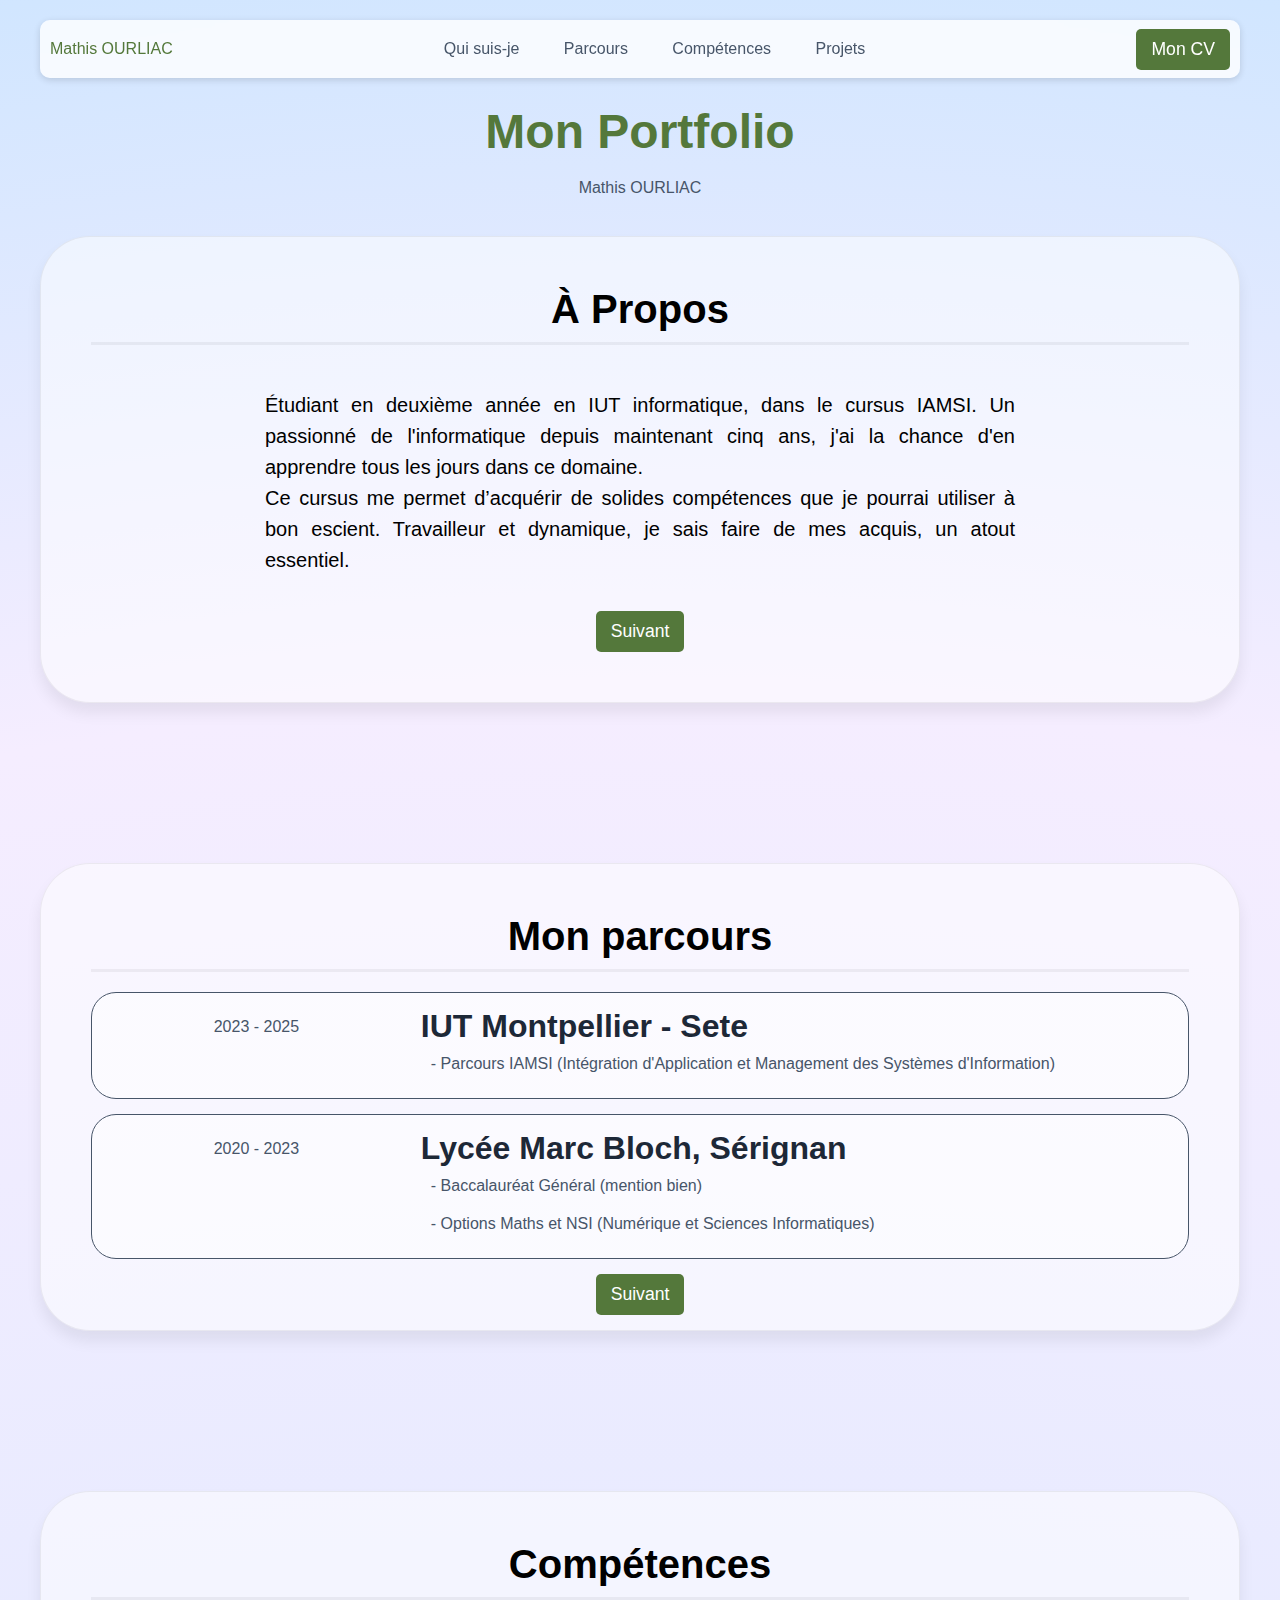
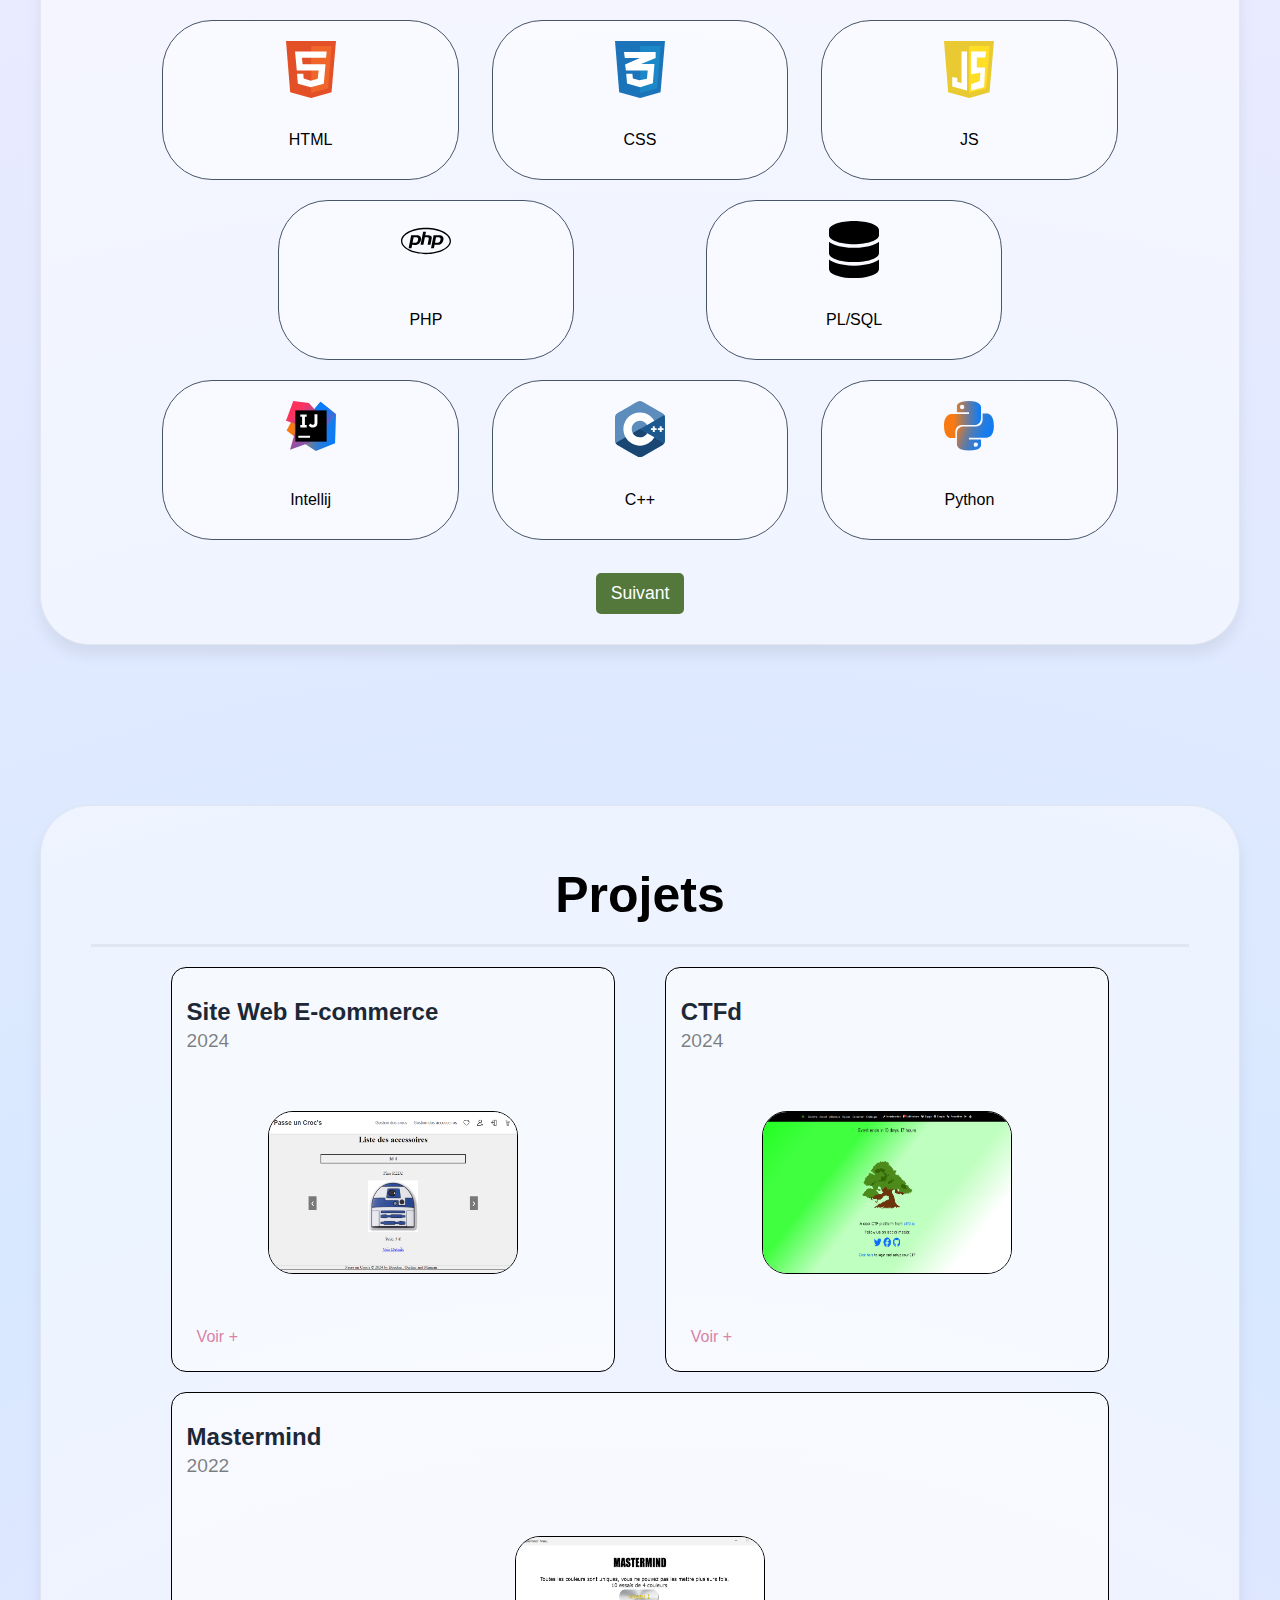
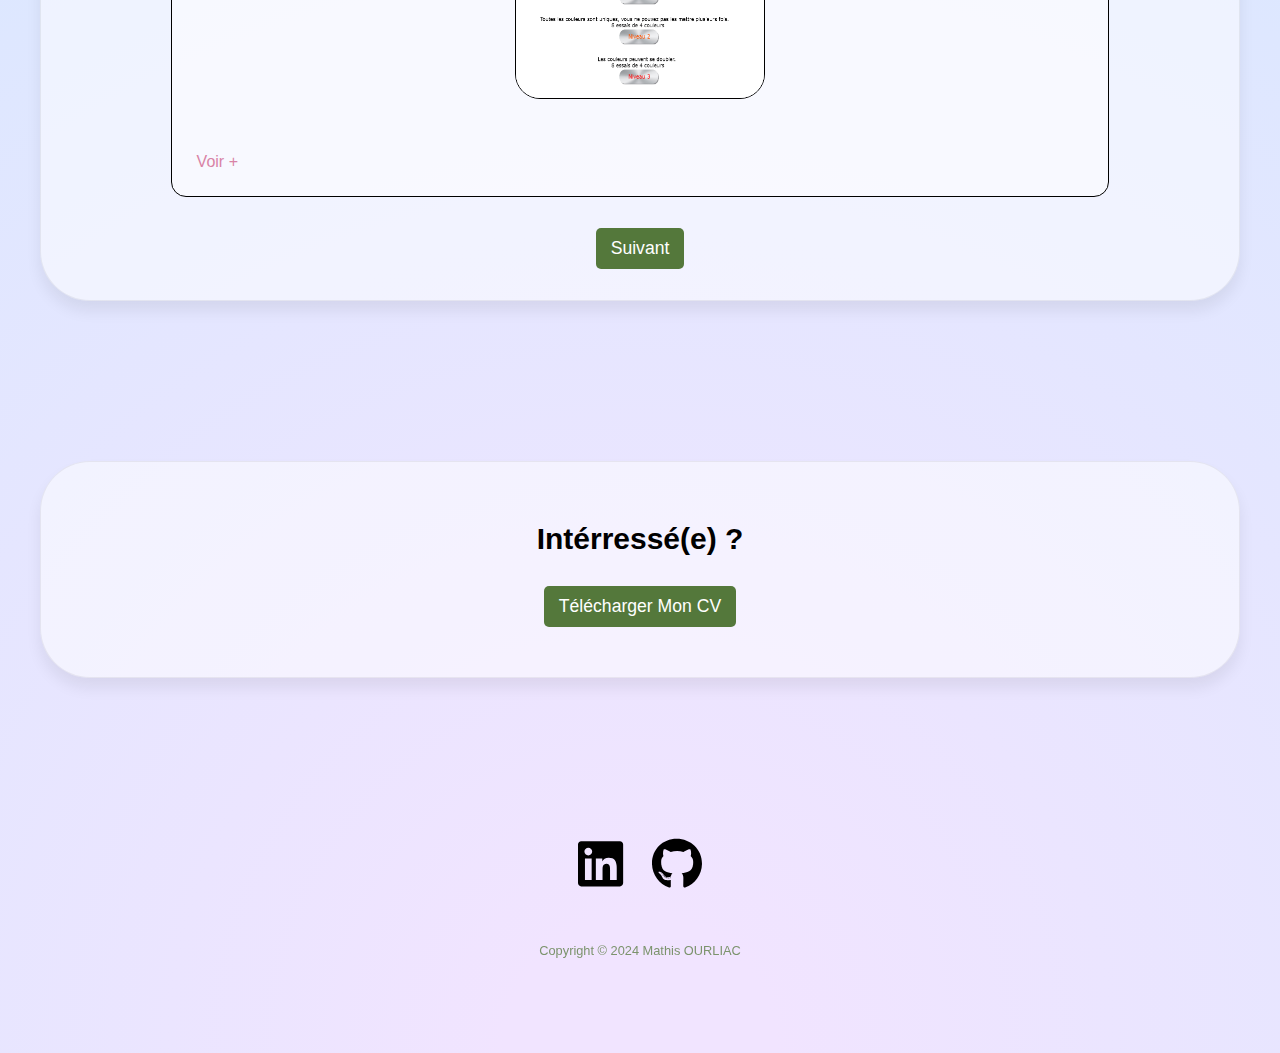
<file: index.html>
<!DOCTYPE html>
<html lang="en">
<head>
    <title>Home - Mathis OURLIAC</title>
    <meta charset="utf-8"/>
    <meta name="viewport" content="width=device-width,initial-scale=1"/>
    <meta name="robots" content="index,follow"/>
    <meta name="generator" content="GrapesJS Studio"/>
    <meta property="og:title" content="Home"/>
    <link href="css/index.css" rel="stylesheet"/>
</head>
<body id="iau9">
<div id="i6po" class="gjs-grid-row">
    <div id="itjq" class="gjs-grid-column">
        <div id="iyd2" class="gjs-grid-row">
            <div id="iqjl" class="gjs-grid-column"><a id="iuepcd" href="#iau9"> Mathis OURLIAC </a></div>
            <div id="iffs" class="gjs-grid-column">
                <div id="it00l" class="gjs-grid-row">
                    <div id="irtfd" class="gjs-grid-column">
                        <a id="icfyb" href="#iau9" class="gjs-link">Qui suis-je</a>
                        <a href="#il292q" id="ixmxdh" class="gjs-link">Parcours</a>
                        <a href="#ir94jv" id="infmy1" class="gjs-link">Compétences</a>
                        <a id="i88iz" href="#i2sjta" class="gjs-link">Projets</a>
                    </div>
                </div>
            </div>
            <div id="id7x" class="gjs-grid-column">
                <a href="pdf/CV_OURLIAC_MATHIS.pdf" id="i1mew" download="CV-OURLIAC-STAGE" class="gjs-button">Mon CV</a>
            </div>
        </div>
    </div>
</div>
<div id="irz7b" class="gjs-grid-row">
    <div id="iycz3" class="gjs-grid-column">
        <h1 id="irjua" class="gjs-heading">
            <font color="#2463eb" id="i7nhl3">Mon Portfolio</font>
        </h1>
        <div id="id2atq">Mathis OURLIAC</div>
    </div>
</div>
<div id="iz29ek" class="gjs-grid-row">
    <div id="iiaswf" class="gjs-grid-column"><h2 id="ijnlo1" class="gjs-heading">à propos</h2>
        <div id="irpal5" class="gjs-divider"></div>
        <div id="izydpg" class="text-main-content">
            <span id="ioctw8">Étudiant en deuxième année en IUT informatique, dans le cursus IAMSI. Un passionné de l'informatique depuis maintenant cinq ans, j'ai la chance d'en apprendre tous les jours dans ce domaine.<br/>Ce cursus me permet d’acquérir de solides compétences que je pourrai utiliser à bon escient. Travailleur et dynamique, je sais faire de mes acquis, un atout essentiel.</span><br/>
        </div>
        <a href="#il292q" id="ipyrdj" class="gjs-button">Suivant</a></div>
</div>
<div id="il292q" class="gjs-grid-row">
    <div id="izyocj" class="gjs-grid-column"><h2 id="i6s59i" class="gjs-heading">Mon parcours</h2>
        <div id="i11nas" class="gjs-divider"></div>
        <div id="iaqehn" class="gjs-grid-row">
            <div id="ikxqen" class="gjs-grid-column">
                <div id="ikn33u">2023 - 2025</div>
            </div>
            <div id="i1vto9" class="gjs-grid-column"><h1 id="izorbw" class="gjs-heading">IUT Montpellier - Sete</h1>
                <div id="iotozj">- Parcours IAMSI  (Intégration d'Application et Management des Systèmes d'Information)</div>
                <!-- <div id="iyp3zh">- Insert your text here</div> !-->
                <!-- <div id="iic0pk">- Insert your text here</div> !-->
            </div>
        </div>
        <div id="igwkpa" class="gjs-grid-row">
            <div id="is3e8m" class="gjs-grid-column">
                <div id="i1jd4h">2020 - 2023</div>
            </div>
            <div id="ilh0sl" class="gjs-grid-column"><h1 id="iofgti" class="gjs-heading">Lycée Marc Bloch, Sérignan</h1>
                <div id="i0ybnz">- Baccalauréat Général (mention bien)</div>
                <div id="iizi2i">- Options Maths et NSI (Numérique et Sciences Informatiques)</div>
                <!-- <div id="i4zi26">- Insert your text here</div> !-->
            </div>
        </div>
        <a href="#ir94jv" id="i0dmcj" class="gjs-button">Suivant</a></div>
</div>
<div id="ir94jv" class="gjs-grid-row">
    <div id="iawi1p" class="gjs-grid-column"><h1 id="izdnwh" class="gjs-heading">Compétences</h1>
        <div id="imfy6g" class="gjs-divider"></div>
        <div id="i1hkzi" class="gjs-grid-row">
            <div id="i3urql" class="gjs-grid-column">
                <div id="icnngx" class="gjs-grid-row">
                    <div id="iqajnc" class="gjs-grid-column">
                        <div data-type-icon="" id="irvvrb" class="gjs-icon">
                            <svg fill="none" xmlns="http://www.w3.org/2000/svg" viewBox="0 0 124 141.53199999999998">
                                <path d="M10.383 126.894L0 0l124 .255-10.979 126.639-50.553 14.638z"
                                      fill="#e34f26"></path>
                                <path d="M62.468 129.277V12.085l51.064.17-9.106 104.851z" fill="#ef652a"></path>
                                <path d="M99.49 41.362l1.446-15.49H22.383l4.34 47.49h54.213L78.81 93.617l-17.362 4.68-17.617-5.106-.936-12.085H27.319l2.128 24.681 32 8.936 32.255-8.936 4.34-48.17H41.107L39.49 41.362z"
                                      fill="#fff"></path>
                            </svg>
                        </div>
                    </div>
                </div>
                <div id="i7jopj" class="gjs-grid-row">
                    <div id="iz35nl" class="gjs-grid-column">
                        <div id="i467lk">HTML</div>
                    </div>
                </div>
            </div>
            <div id="i4twh6" class="gjs-grid-column">
                <div id="i75g5k" class="gjs-grid-row">
                    <div id="ia3hvu" class="gjs-grid-column">
                        <div data-type-icon="" id="ibw9tx" class="gjs-icon">
                            <svg fill="none" xmlns="http://www.w3.org/2000/svg" viewBox="0 0 124 141.53">
                                <path d="M10.383 126.892L0 0l124 .255-10.979 126.637-50.553 14.638z"
                                      fill="#1b73ba"></path>
                                <path d="M62.468 129.275V12.085l51.064.17-9.106 104.85z" fill="#1c88c7"></path>
                                <path d="M100.851 27.064H22.298l2.128 15.318h37.276l-36.68 15.745 2.127 14.808h54.043l-1.958 20.68-18.298 3.575-16.595-4.255-1.277-11.745H27.83l2.042 24.426 32.681 9.106 31.32-9.957 4-47.745H64.765l36.085-14.978z"
                                      fill="#fff"></path>
                            </svg>
                        </div>
                    </div>
                </div>
                <div id="iza73z" class="gjs-grid-row">
                    <div id="igv0yj" class="gjs-grid-column">
                        <div id="izsfze">CSS</div>
                    </div>
                </div>
            </div>
            <div id="i5wm44" class="gjs-grid-column">
                <div id="i1k8l4" class="gjs-grid-row">
                    <div id="iu5vui" class="gjs-grid-column">
                        <div data-type-icon="" id="itaz8" class="gjs-icon">
                            <svg fill="none" xmlns="http://www.w3.org/2000/svg" viewBox="0 0 124 141.53199999999998">
                                <path d="M10.383 126.894L0 0l124 .255-10.979 126.639-50.553 14.638z"
                                      fill="#e9ca32"></path>
                                <path d="M62.468 129.277V12.085l51.064.17-9.106 104.851z" fill="#ffde25"></path>
                                <g fill="#fff">
                                    <path d="M57 26H43.5v78L33 102V91.5l-12.5-2V113l36.5 9.5zM67.127 26H104.5L102 40.95H81.394v24.533H102L99.5 115l-32.373 7.5V107L89 99.5 90.263 79l-23.136 3.35z"></path>
                                </g>
                            </svg>
                        </div>
                    </div>
                </div>
                <div id="iwq9of" class="gjs-grid-row">
                    <div id="i9hba3" class="gjs-grid-column">
                        <div id="i91ini">JS</div>
                    </div>
                </div>
            </div>
        </div>
        <div id="iciu74" class="gjs-grid-row">
            <div id="ie4jxa" class="gjs-grid-column">
                <div id="ik9tvf" class="gjs-grid-row">
                    <div id="i5mavj" class="gjs-grid-column">
                        <div data-type-icon="" id="is7mpr" class="gjs-icon">
                            <svg xmlns="http://www.w3.org/2000/svg" viewBox="0 0 640 512">
                                <path d="M320 104.5c171.4 0 303.2 72.2 303.2 151.5S491.3 407.5 320 407.5c-171.4 0-303.2-72.2-303.2-151.5S148.7 104.5 320 104.5m0-16.8C143.3 87.7 0 163 0 256s143.3 168.3 320 168.3S640 349 640 256 496.7 87.7 320 87.7zM218.2 242.5c-7.9 40.5-35.8 36.3-70.1 36.3l13.7-70.6c38 0 63.8-4.1 56.4 34.3zM97.4 350.3h36.7l8.7-44.8c41.1 0 66.6 3 90.2-19.1 26.1-24 32.9-66.7 14.3-88.1-9.7-11.2-25.3-16.7-46.5-16.7h-70.7L97.4 350.3zm185.7-213.6h36.5l-8.7 44.8c31.5 0 60.7-2.3 74.8 10.7 14.8 13.6 7.7 31-8.3 113.1h-37c15.4-79.4 18.3-86 12.7-92-5.4-5.8-17.7-4.6-47.4-4.6l-18.8 96.6h-36.5l32.7-168.6zM505 242.5c-8 41.1-36.7 36.3-70.1 36.3l13.7-70.6c38.2 0 63.8-4.1 56.4 34.3zM384.2 350.3H421l8.7-44.8c43.2 0 67.1 2.5 90.2-19.1 26.1-24 32.9-66.7 14.3-88.1-9.7-11.2-25.3-16.7-46.5-16.7H417l-32.8 168.7z"></path>
                            </svg>
                        </div>
                    </div>
                </div>
                <div id="i94k36" class="gjs-grid-row">
                    <div id="iej5zi" class="gjs-grid-column">
                        <div id="ia1eqk">PHP</div>
                    </div>
                </div>
            </div>
            <div id="i71f2p" class="gjs-grid-column">
                <div id="iw9f7b" class="gjs-grid-row">
                    <div id="ie1por" class="gjs-grid-column">
                        <div data-type-icon="" id="i6cv4k" class="gjs-icon">
                            <svg xmlns="http://www.w3.org/2000/svg" viewBox="0 0 448 512">
                                <path d="M448 80l0 48c0 44.2-100.3 80-224 80S0 172.2 0 128L0 80C0 35.8 100.3 0 224 0S448 35.8 448 80zM393.2 214.7c20.8-7.4 39.9-16.9 54.8-28.6L448 288c0 44.2-100.3 80-224 80S0 332.2 0 288L0 186.1c14.9 11.8 34 21.2 54.8 28.6C99.7 230.7 159.5 240 224 240s124.3-9.3 169.2-25.3zM0 346.1c14.9 11.8 34 21.2 54.8 28.6C99.7 390.7 159.5 400 224 400s124.3-9.3 169.2-25.3c20.8-7.4 39.9-16.9 54.8-28.6l0 85.9c0 44.2-100.3 80-224 80S0 476.2 0 432l0-85.9z"></path>
                            </svg>
                        </div>
                    </div>
                </div>
                <div id="iauwac" class="gjs-grid-row">
                    <div id="iedd8z" class="gjs-grid-column">
                        <div id="iww9bj">PL/SQL</div>
                    </div>
                </div>
            </div>
        </div>
        <div id="i924nr" class="gjs-grid-row">
            <div id="ivo68s" class="gjs-grid-column">
                <div id="ivg3xy" class="gjs-grid-row">
                    <div id="ibthyo" class="gjs-grid-column">
                        <div data-type-icon="" id="is9uul" class="gjs-icon">
                            <svg viewBox="0 0 256 256" xmlns="http://www.w3.org/2000/svg"
                                 preserveAspectRatio="xMidYMid">
                                <defs>
                                    <linearGradient x1="0%" y1="50%" x2="99.799%" y2="50%" id="a">
                                        <stop stop-color="#F97A12" offset="26%"></stop>
                                        <stop stop-color="#B07B58" offset="46%"></stop>
                                        <stop stop-color="#577BAE" offset="72%"></stop>
                                        <stop stop-color="#1E7CE5" offset="91%"></stop>
                                        <stop stop-color="#087CFA" offset="100%"></stop>
                                    </linearGradient>
                                    <linearGradient x1=".345%" y1="34.54%" x2="121.182%" y2="77.619%" id="b">
                                        <stop stop-color="#F97A12" offset="0%"></stop>
                                        <stop stop-color="#CB7A3E" offset="7%"></stop>
                                        <stop stop-color="#9E7B6A" offset="15%"></stop>
                                        <stop stop-color="#757B91" offset="24%"></stop>
                                        <stop stop-color="#537BB1" offset="33%"></stop>
                                        <stop stop-color="#387CCC" offset="43%"></stop>
                                        <stop stop-color="#237CE0" offset="54%"></stop>
                                        <stop stop-color="#147CEF" offset="66%"></stop>
                                        <stop stop-color="#0B7CF7" offset="79%"></stop>
                                        <stop stop-color="#087CFA" offset="100%"></stop>
                                    </linearGradient>
                                    <linearGradient x1="78.169%" y1="97.749%" x2="30.106%" y2="-6.624%" id="c">
                                        <stop stop-color="#FE315D" offset="0%"></stop>
                                        <stop stop-color="#CB417E" offset="8%"></stop>
                                        <stop stop-color="#9E4E9B" offset="16%"></stop>
                                        <stop stop-color="#755BB4" offset="25%"></stop>
                                        <stop stop-color="#5365CA" offset="34%"></stop>
                                        <stop stop-color="#386DDB" offset="44%"></stop>
                                        <stop stop-color="#2374E9" offset="54%"></stop>
                                        <stop stop-color="#1478F3" offset="66%"></stop>
                                        <stop stop-color="#0B7BF8" offset="79%"></stop>
                                        <stop stop-color="#087CFA" offset="100%"></stop>
                                    </linearGradient>
                                    <linearGradient x1="20%" y1="24.087%" x2="103.422%" y2="132.676%" id="d">
                                        <stop stop-color="#FE315D" offset="0%"></stop>
                                        <stop stop-color="#F63462" offset="4%"></stop>
                                        <stop stop-color="#DF3A71" offset="10%"></stop>
                                        <stop stop-color="#C24383" offset="17%"></stop>
                                        <stop stop-color="#AD4A91" offset="29%"></stop>
                                        <stop stop-color="#755BB4" offset="55%"></stop>
                                        <stop stop-color="#1D76ED" offset="92%"></stop>
                                        <stop stop-color="#087CFA" offset="100%"></stop>
                                    </linearGradient>
                                </defs>
                                <path fill="url(#a)" d="M64.8 199.6l-62-48.8 30.8-57.2L122 128z"></path>
                                <path fill="url(#b)"
                                      d="M256 68.4l-4.8 148-98.4 39.6-59.2-38.4L180 128l-37.6-83.2 34-40.8z"></path>
                                <path fill="url(#c)" d="M256 68.4l-78 92-35.6-115.6 34-40.8z"></path>
                                <path fill="url(#d)"
                                      d="M123.2 212.4L20.8 249.6 37.2 192l21.2-71.2L0 101.2 37.2 0l80 9.6 79.2 90.4z"></path>
                                <path d="M48 48h160v160H48z"></path>
                                <path d="M63.2 178h60v10h-60v-10zM106 80.8v-12H73.2v12h9.2v42h-9.2v12.4H106v-12.4h-9.2v-42h9.2zm32 55.2a26.84 26.84 0 0 1-13.2-2.8 31.48 31.48 0 0 1-8.8-7.2l9.2-10.4a29.88 29.88 0 0 0 5.6 4.8 11.72 11.72 0 0 0 6.4 1.6 7.44 7.44 0 0 0 6.4-2.8 11.72 11.72 0 0 0 2.4-8.4V68h14.8v43.2a27.08 27.08 0 0 1-1.6 10.4 20 20 0 0 1-5.6 8.8A28.6 28.6 0 0 1 138 136z"
                                      fill="#FFF"></path>
                            </svg>
                        </div>
                    </div>
                </div>
                <div id="igce23" class="gjs-grid-row">
                    <div id="ispu6p" class="gjs-grid-column">
                        <div id="iaqj7m">Intellij</div>
                    </div>
                </div>
            </div>
            <div id="iu05tr" class="gjs-grid-column">
                <div id="icb3kk" class="gjs-grid-row">
                    <div id="i92rk5" class="gjs-grid-column">
                        <div data-type-icon="" id="ihjasf" class="gjs-icon">
                            <svg viewBox="0 0 256 288" xmlns="http://www.w3.org/2000/svg"
                                 preserveAspectRatio="xMinYMin meet">
                                <path d="M255.569 84.72c-.002-4.83-1.035-9.098-3.124-12.761-2.052-3.602-5.125-6.621-9.247-9.008-34.025-19.619-68.083-39.178-102.097-58.817-9.17-5.294-18.061-5.101-27.163.269C100.395 12.39 32.59 51.237 12.385 62.94 4.064 67.757.015 75.129.013 84.711 0 124.166.013 163.62 0 203.076c.002 4.724.991 8.909 2.988 12.517 2.053 3.711 5.169 6.813 9.386 9.254 20.206 11.703 88.02 50.547 101.56 58.536 9.106 5.373 17.997 5.565 27.17.269 34.015-19.64 68.075-39.198 102.105-58.817 4.217-2.44 7.333-5.544 9.386-9.252 1.994-3.608 2.985-7.793 2.987-12.518 0 0 0-78.889-.013-118.345"
                                      fill="#5C8DBC"></path>
                                <path d="M128.182 143.509L2.988 215.593c2.053 3.711 5.169 6.813 9.386 9.254 20.206 11.703 88.02 50.547 101.56 58.536 9.106 5.373 17.997 5.565 27.17.269 34.015-19.64 68.075-39.198 102.105-58.817 4.217-2.44 7.333-5.544 9.386-9.252l-124.413-72.074"
                                      fill="#1A4674"></path>
                                <path d="M91.101 164.861c7.285 12.718 20.98 21.296 36.69 21.296 15.807 0 29.58-8.687 36.828-21.541l-36.437-21.107-37.081 21.352"
                                      fill="#1A4674"></path>
                                <path d="M255.569 84.72c-.002-4.83-1.035-9.098-3.124-12.761l-124.263 71.55 124.413 72.074c1.994-3.608 2.985-7.793 2.987-12.518 0 0 0-78.889-.013-118.345"
                                      fill="#1B598E"></path>
                                <path d="M248.728 148.661h-9.722v9.724h-9.724v-9.724h-9.721v-9.721h9.721v-9.722h9.724v9.722h9.722v9.721M213.253 148.661h-9.721v9.724h-9.722v-9.724h-9.722v-9.721h9.722v-9.722h9.722v9.722h9.721v9.721"
                                      fill="#FFF"></path>
                                <path d="M164.619 164.616c-7.248 12.854-21.021 21.541-36.828 21.541-15.71 0-29.405-8.578-36.69-21.296a42.062 42.062 0 0 1-5.574-20.968c0-23.341 18.923-42.263 42.264-42.263 15.609 0 29.232 8.471 36.553 21.059l36.941-21.272c-14.683-25.346-42.096-42.398-73.494-42.398-46.876 0-84.875 38-84.875 84.874 0 15.378 4.091 29.799 11.241 42.238 14.646 25.48 42.137 42.637 73.634 42.637 31.555 0 59.089-17.226 73.714-42.781l-36.886-21.371"
                                      fill="#FFF"></path>
                            </svg>
                        </div>
                    </div>
                </div>
                <div id="i79sez" class="gjs-grid-row">
                    <div id="ib1d3g" class="gjs-grid-column">
                        <div id="iewuzw">C++</div>
                    </div>
                </div>
            </div>
            <div id="i2931b" class="gjs-grid-column">
                <div id="igvwhf" class="gjs-grid-row">
                    <div id="ib67ey" class="gjs-grid-column">
                        <div data-type-icon="" id="ikgcfk" class="gjs-icon">
                            <svg viewBox="0 0 256 255" xmlns="http://www.w3.org/2000/svg" preserveAspectRatio="xMinYMin meet"><defs><linearGradient x1="12.959%" y1="12.039%" x2="79.639%" y2="78.201%" id="a"><stop stop-color="#387EB8" offset="0%"/><stop stop-color="#366994" offset="100%"/></linearGradient><linearGradient x1="19.128%" y1="20.579%" x2="90.742%" y2="88.429%" id="b"><stop stop-color="#FFE052" offset="0%"/><stop stop-color="#FFC331" offset="100%"/></linearGradient></defs><path d="M126.916.072c-64.832 0-60.784 28.115-60.784 28.115l.072 29.128h61.868v8.745H41.631S.145 61.355.145 126.77c0 65.417 36.21 63.097 36.21 63.097h21.61v-30.356s-1.165-36.21 35.632-36.21h61.362s34.475.557 34.475-33.319V33.97S194.67.072 126.916.072zM92.802 19.66a11.12 11.12 0 0 1 11.13 11.13 11.12 11.12 0 0 1-11.13 11.13 11.12 11.12 0 0 1-11.13-11.13 11.12 11.12 0 0 1 11.13-11.13z" fill="url(#a)"/><path d="M128.757 254.126c64.832 0 60.784-28.115 60.784-28.115l-.072-29.127H127.6v-8.745h86.441s41.486 4.705 41.486-60.712c0-65.416-36.21-63.096-36.21-63.096h-21.61v30.355s1.165 36.21-35.632 36.21h-61.362s-34.475-.557-34.475 33.32v56.013s-5.235 33.897 62.518 33.897zm34.114-19.586a11.12 11.12 0 0 1-11.13-11.13 11.12 11.12 0 0 1 11.13-11.131 11.12 11.12 0 0 1 11.13 11.13 11.12 11.12 0 0 1-11.13 11.13z" fill="url(#b)"/></svg>
                        </div>
                    </div>
                </div>
                <div id="ijkrwj" class="gjs-grid-row">
                    <div id="ii7soz" class="gjs-grid-column">
                        <div id="i4ltv1">Python</div>
                    </div>
                </div>
            </div>
        </div>
        <div id="itk8vz" class="gjs-grid-row">
            <div class="gjs-grid-column"><a href="#i2sjta" id="i1scj6" class="gjs-button">Suivant</a></div>
        </div>
    </div>
</div>
<div id="i2sjta" class="gjs-grid-row">
    <div id="ij25zn" class="gjs-grid-column">
        <div id="ifg1mh">Projets</div>
        <div id="iwp8wc" class="gjs-divider"></div>
        <div id="ih0aif" class="gjs-grid-row">
            <div id="ik7w45" class="gjs-grid-column testimonial-item">
                <div class="gjs-grid-row">
                    <div class="gjs-grid-column"><h4 id="ijy98r" class="gjs-heading">Site Web E-commerce</h4>
                        <div id="i6lanl" class="text-main-content">2024</div>
                    </div>
                </div>
                <div id="ilj0wm" class="gjs-grid-row">
                    <div id="i7vyoh" class="gjs-grid-column">
                        <a href="eCommerce.html" id="iog11k" class="gjs-link-box">
                            <img src="img/eCommerce/accueil.png" id="idaqoi"/>
                        </a>
                    </div>
                </div>
                <a href="eCommerce.html" id="ii0jpe" class="gjs-link">Voir +</a></div>
            <div id="iz20hh" class="gjs-grid-column testimonial-item">
                <div class="gjs-grid-row">
                    <div class="gjs-grid-column"><h4 id="ihk5nw" class="gjs-heading">CTFd</h4>
                        <div id="i6xcqx" class="text-main-content">2024</div>
                    </div>
                </div>
                <div id="ij1xkt" class="gjs-grid-row">
                    <div id="imo73k" class="gjs-grid-column">
                        <a href="ctfd.html" id="ijqvg7" class="gjs-link-box">
                            <img src="img/ctfd/accueil.png" id="iu7l8k"/>
                        </a>
                    </div>
                </div>
                <a href="ctfd.html" id="i77n79" class="gjs-link">Voir +</a>
            </div>
        </div>
        <div id="i8o9pu" class="gjs-grid-row">
            <div id="i58ggn" class="gjs-grid-column testimonial-item">
                <div class="gjs-grid-row">
                    <div class="gjs-grid-column"><h4 id="ike1dx" class="gjs-heading">Mastermind</h4>
                        <div id="imh114" class="text-main-content">2022</div>
                    </div>
                </div>
                <div id="ipnwpu" class="gjs-grid-row">
                    <div id="i422m3" class="gjs-grid-column">
                        <a href="mastermind.html" id="iqva1r" class="gjs-link-box">
                            <img src="img/mastermind/accueil.png" id="iquut1"/>
                        </a>
                    </div>
                </div>
                <a href="mastermind.html" id="icu9fk" class="gjs-link">Voir +</a>
            </div>
        </div>
        <div id="i0h9ea" class="gjs-grid-row">
            <div id="i77uyl" class="gjs-grid-column">
                <a href="#igczn8" id="i3euwv" class="gjs-button">Suivant</a>
            </div>
        </div>
    </div>
</div>
<div id="igczn8" class="gjs-grid-row">
    <div id="imdzch" class="gjs-grid-column">
        <div id="ixf1bc">Intérressé(e) ?</div>
        <a href="pdf/CV_OURLIAC_MATHIS.pdf" id="i4si3" download="CV-OURLIAC-STAGE" class="gjs-button">Télécharger Mon CV</a>
    </div>
</div>
<div id="iv3be5" class="gjs-grid-row">
    <div id="ilriti" class="gjs-grid-column">
        <div id="im0rle" class="gjs-grid-row">
            <div id="iotp6j" class="gjs-grid-column">
                <a href="https://linkedin.com/in/mathis-ourliac-8a80372ab" id="i4c0ur" class="gjs-link-box">
                    <div data-type-icon="" id="io2x4h" class="gjs-icon">
                        <svg xmlns="http://www.w3.org/2000/svg" viewBox="0 0 496 512">
                            <path d="M416 32H31.9C14.3 32 0 46.5 0 64.3v383.4C0 465.5 14.3 480 31.9 480H416c17.6 0 32-14.5 32-32.3V64.3c0-17.8-14.4-32.3-32-32.3zM135.4 416H69V202.2h66.5V416zm-33.2-243c-21.3 0-38.5-17.3-38.5-38.5S80.9 96 102.2 96c21.2 0 38.5 17.3 38.5 38.5 0 21.3-17.2 38.5-38.5 38.5zm282.1 243h-66.4V312c0-24.8-.5-56.7-34.5-56.7-34.6 0-39.9 27-39.9 54.9V416h-66.4V202.2h63.7v29.2h.9c8.9-16.8 30.6-34.5 62.9-34.5 67.2 0 79.7 44.3 79.7 101.9V416z"></path>
                        </svg>
                    </div>
                </a>
                <a href="https://github.com/Mathis4x3" id="ie1yq9" class="gjs-link-box">
                    <div data-type-icon="" id="ipffur" class="gjs-icon">
                        <svg xmlns="http://www.w3.org/2000/svg" viewBox="0 0 496 512">
                            <path d="M165.9 397.4c0 2-2.3 3.6-5.2 3.6-3.3 .3-5.6-1.3-5.6-3.6 0-2 2.3-3.6 5.2-3.6 3-.3 5.6 1.3 5.6 3.6zm-31.1-4.5c-.7 2 1.3 4.3 4.3 4.9 2.6 1 5.6 0 6.2-2s-1.3-4.3-4.3-5.2c-2.6-.7-5.5 .3-6.2 2.3zm44.2-1.7c-2.9 .7-4.9 2.6-4.6 4.9 .3 2 2.9 3.3 5.9 2.6 2.9-.7 4.9-2.6 4.6-4.6-.3-1.9-3-3.2-5.9-2.9zM244.8 8C106.1 8 0 113.3 0 252c0 110.9 69.8 205.8 169.5 239.2 12.8 2.3 17.3-5.6 17.3-12.1 0-6.2-.3-40.4-.3-61.4 0 0-70 15-84.7-29.8 0 0-11.4-29.1-27.8-36.6 0 0-22.9-15.7 1.6-15.4 0 0 24.9 2 38.6 25.8 21.9 38.6 58.6 27.5 72.9 20.9 2.3-16 8.8-27.1 16-33.7-55.9-6.2-112.3-14.3-112.3-110.5 0-27.5 7.6-41.3 23.6-58.9-2.6-6.5-11.1-33.3 2.6-67.9 20.9-6.5 69 27 69 27 20-5.6 41.5-8.5 62.8-8.5s42.8 2.9 62.8 8.5c0 0 48.1-33.6 69-27 13.7 34.7 5.2 61.4 2.6 67.9 16 17.7 25.8 31.5 25.8 58.9 0 96.5-58.9 104.2-114.8 110.5 9.2 7.9 17 22.9 17 46.4 0 33.7-.3 75.4-.3 83.6 0 6.5 4.6 14.4 17.3 12.1C428.2 457.8 496 362.9 496 252 496 113.3 383.5 8 244.8 8zM97.2 352.9c-1.3 1-1 3.3 .7 5.2 1.6 1.6 3.9 2.3 5.2 1 1.3-1 1-3.3-.7-5.2-1.6-1.6-3.9-2.3-5.2-1zm-10.8-8.1c-.7 1.3 .3 2.9 2.3 3.9 1.6 1 3.6 .7 4.3-.7 .7-1.3-.3-2.9-2.3-3.9-2-.6-3.6-.3-4.3 .7zm32.4 35.6c-1.6 1.3-1 4.3 1.3 6.2 2.3 2.3 5.2 2.6 6.5 1 1.3-1.3 .7-4.3-1.3-6.2-2.2-2.3-5.2-2.6-6.5-1zm-11.4-14.7c-1.6 1-1.6 3.6 0 5.9 1.6 2.3 4.3 3.3 5.6 2.3 1.6-1.3 1.6-3.9 0-6.2-1.4-2.3-4-3.3-5.6-2z"></path>
                        </svg>
                    </div>
                </a>
            </div>
        </div>
        <div id="it6g1v" class="gjs-text-blue">Copyright © 2024 Mathis OURLIAC</div>
    </div>
</div>
</body>
</html>
</file>
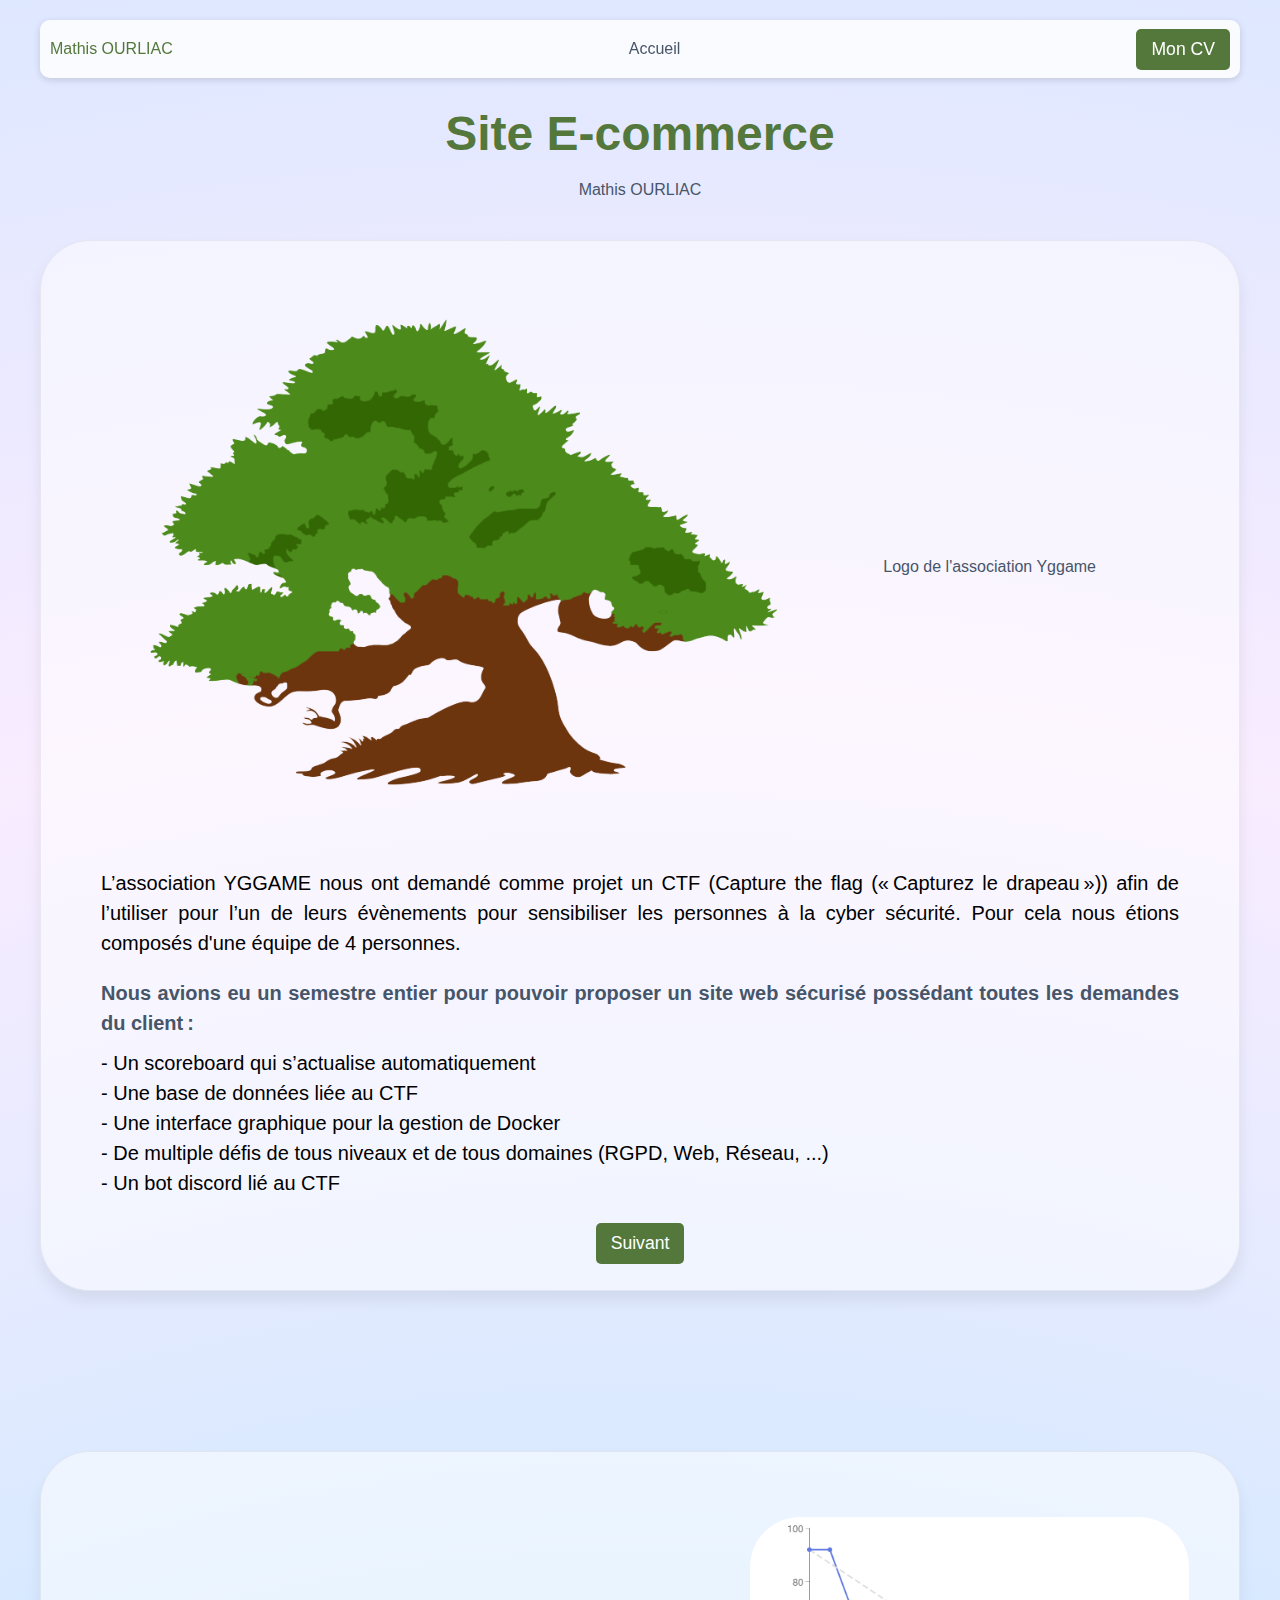
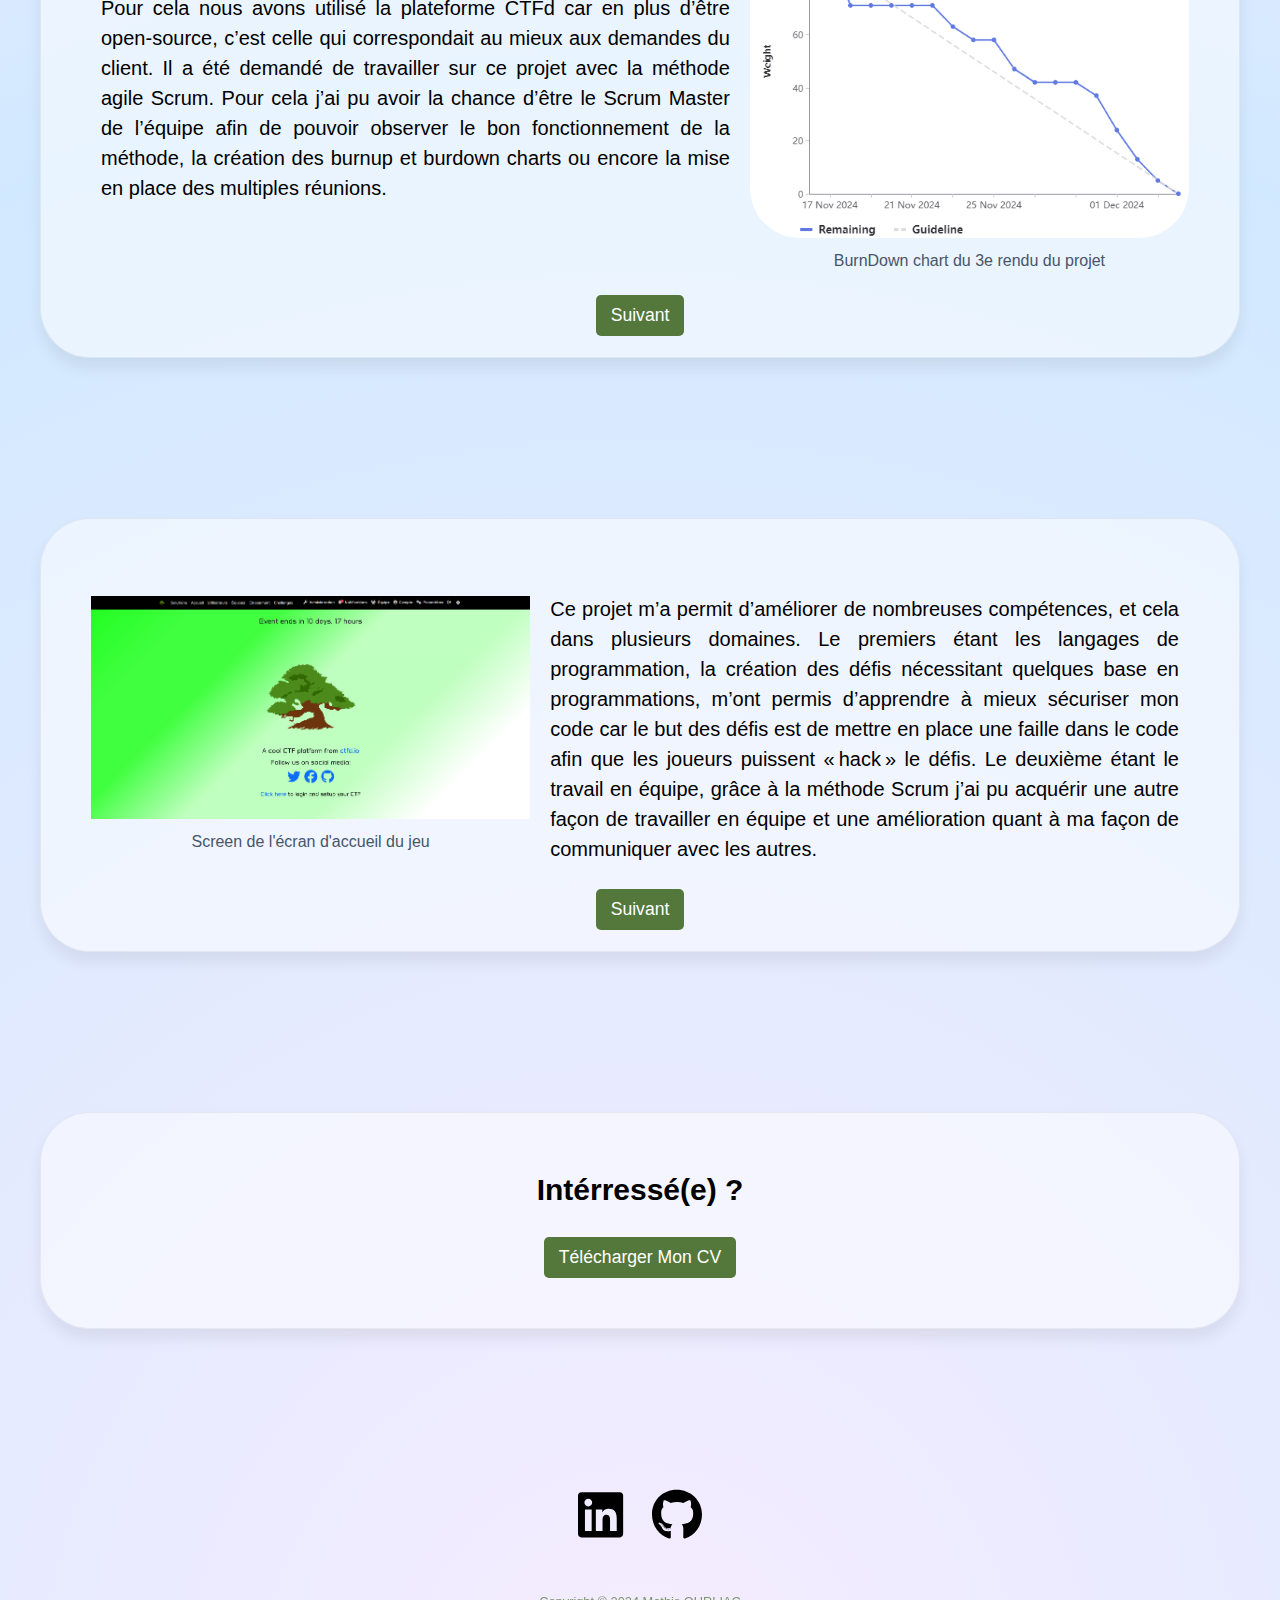
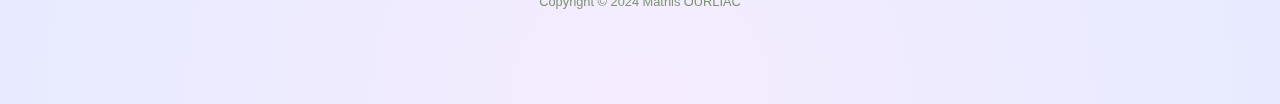
<file: ctfd.html>
<!DOCTYPE html>
<html lang="en">

<head>
    <title>CTFd</title>
    <meta charset="utf-8"/>
    <meta name="viewport" content="width=device-width,initial-scale=1"/>
    <meta name="robots" content="index,follow"/>
    <meta name="generator" content="GrapesJS Studio"/>
    <meta property="og:title" content="CTFd"/>
    <link href="css/ctfd.css" rel="stylesheet"/>
</head>

<body id="ip7qng">
<div id="i490ki" class="gjs-grid-row">
    <div id="i65v8u" class="gjs-grid-column">
        <div id="i8ir3f" class="gjs-grid-row">
            <div id="iomu98" class="gjs-grid-column">
                <a href="index.html" id="ibccmr" class="gjs-link">Mathis OURLIAC</a>
            </div>
            <div id="i3tbhr" class="gjs-grid-column">
                <div id="iystg7" class="gjs-grid-row">
                    <div id="i4prba" class="gjs-grid-column">
                        <a href="index.html" id="iuftah" class="gjs-link">Accueil</a>
                    </div>
                </div>
            </div>
            <div id="idcg6l" class="gjs-grid-column">
                <a href="pdf/CV_OURLIAC_MATHIS.pdf" download="CV-OURLIAC-STAGE" id="ikfpdf" class="gjs-button">Mon CV</a>
            </div>
        </div>
    </div>
</div>
<div id="ioxihi" class="gjs-grid-row">
    <div id="ikkocn" class="gjs-grid-column">
        <h1 id="iefo9f" class="gjs-heading">
            <font color="#2463eb" id="i5pjug">Site E-commerce</font>
        </h1>
        <div id="ijbnus">Mathis OURLIAC</div>
    </div>
</div>
<div id="i3ssnz" class="gjs-grid-row">
    <div id="i5f3lz" class="gjs-grid-column">
        <div id="ib3ul5" class="gjs-grid-row">
            <div id="i3ra3f" class="gjs-grid-column"><img src="img/ctfd/logo.png" id="i3jyep"/></div>
            <div id="ilxp3e" class="gjs-grid-column">
                <div id="izitvr">Logo de l'association Yggame</div>
            </div>
        </div>
        <div id="ix7gbq" class="gjs-grid-row">
            <div id="i673fo" class="gjs-grid-column">
                <div id="ioxyj3">
                    <span id="izyd61"><span data-ccp-parastyle="Standard"
                                            data-ccp-parastyle-defn="{&quot;ObjectId&quot;:&quot;c9ef8861-fbc0-4628-9d45-ebbc145b1c6f|7&quot;,&quot;ClassId&quot;:1073872969,&quot;Properties&quot;:[469775450,&quot;Standard&quot;,201340122,&quot;2&quot;,134233614,&quot;true&quot;,469778129,&quot;Standard&quot;,335572020,&quot;1&quot;,469777841,&quot;Liberation Serif&quot;,469777842,&quot;Lucida Sans&quot;,469777843,&quot;NSimSun&quot;,469777844,&quot;Liberation Serif&quot;,469769226,&quot;Liberation Serif,Lucida Sans,NSimSun&quot;,268442635,&quot;24&quot;]}"
                                            id="ibq2u3" class="NormalTextRun SCXW151560789 BCX0">L’association YGGAME nous ont demandé comme projet un CTF (Capture the flag (« Capturez le drapeau »)) afin de l’utiliser pour l’un de leurs évènements pour sensibiliser les personnes à la cyber sécurité. Pour cela nous étions composés d'une équipe de 4 personnes. </span></span>
                </div>
                <div id="ijmmyi">
                    <span data-ccp-parastyle="Standard" id="io94i6" class="NormalTextRun SCXW244344001 BCX0">Nous avions eu un semestre entier pour pouvoir proposer un site web sécurisé possédant toutes les demandes du client :</span>
                </div>
                <div id="iql08g">
                    <span data-ccp-parastyle="Standard" id="ih4l6u" class="NormalTextRun SCXW244344001 BCX0">- Un scoreboard qui s’actualise automatiquement<br/>- Une base de données liée au CTF<br/>- Une interface graphique pour la gestion de Docker<br/>- De multiple défis de tous niveaux et de tous domaines (RGPD, Web, Réseau, ...)<br/>- Un bot discord lié au CTF</span>
                </div>
            </div>
        </div>
        <a href="#isuf8a" id="ilhnm5" class="gjs-button">Suivant</a>
    </div>
</div>
<div id="isuf8a" class="gjs-grid-row">
    <div id="itgzob" class="gjs-grid-column">
        <div id="if0wx7" class="gjs-grid-row">
            <div id="inlx43" class="gjs-grid-column">
                <div id="ipw4do">
                    <p align="justify" id="imo0wz">Pour cela nous avons utilisé la plateforme CTFd car en plus d’être
                        open-source, c’est celle qui correspondait au mieux aux demandes du client. Il a été demandé de
                        travailler sur ce projet avec la méthode agile Scrum. Pour cela j’ai pu avoir la chance d’être
                        le Scrum Master de l’équipe afin de pouvoir observer le bon fonctionnement de la méthode, la
                        création des burnup et burdown charts ou encore la mise en place des multiples réunions.</p>
                </div>
            </div>
            <div id="iqlsel" class="gjs-grid-column"><img src="img/ctfd/courbe.png" id="i0iru7"/>
                <div id="in2m5m">BurnDown chart du 3e rendu du projet</div>
            </div>
        </div>
        <a href="#i521mc" id="ibt4ui" class="gjs-button">Suivant</a>
    </div>
</div>
<div id="i521mc" class="gjs-grid-row">
    <div id="ipbvti" class="gjs-grid-column">
        <div id="iod9u3" class="gjs-grid-row">
            <div id="igjbrw" class="gjs-grid-column"><img src="img/ctfd/accueil.png" id="i3k9ti"/>
                <div id="i2bi9l">Screen de l'écran d'accueil du jeu</div>
            </div>
            <div id="i5hvxm" class="gjs-grid-column">
                <div id="ir0zvo">
                    <p align="justify" id="i1on4r">Ce projet m’a permit d’améliorer de nombreuses compétences, et cela
                        dans
                        plusieurs domaines. Le
                        premiers étant les langages de programmation, la création des défis nécessitant quelques base en
                        programmations, m’ont permis d’apprendre à mieux sécuriser mon code car le but des défis est de
                        mettre en place une faille dans le code afin que les joueurs puissent « hack » le défis. Le
                        deuxième étant le travail en équipe, grâce à la méthode Scrum j’ai pu acquérir une autre façon
                        de travailler en équipe et une amélioration quant à ma façon de communiquer avec les autres.</p>
                </div>
            </div>
        </div>
        <a href="#iqi701" id="iqzbdx" class="gjs-button">Suivant</a>
    </div>
</div>
<div id="iqi701" class="gjs-grid-row">
    <div id="iezmxx" class="gjs-grid-column">
        <div id="ixbo8e">Intérressé(e) ?</div>
        <a href="pdf/CV_OURLIAC_MATHIS.pdf" download="CV-OURLIAC-STAGE" id="ia65bj" class="gjs-button">Télécharger Mon CV</a>
    </div>
</div>
<div id="i3vu0x" class="gjs-grid-row">
    <div id="iwyidl" class="gjs-grid-column">
        <div id="iv54n6" class="gjs-grid-row">
            <div id="ifwp6r" class="gjs-grid-column">
                <a href="https://linkedin.com/in/mathis-ourliac-8a80372ab" class="gjs-link-box">
                    <div data-type-icon="" id="io0scf" class="gjs-icon">
                        <svg xmlns="http://www.w3.org/2000/svg" viewBox="0 0 496 512">
                            <path d="M416 32H31.9C14.3 32 0 46.5 0 64.3v383.4C0 465.5 14.3 480 31.9 480H416c17.6 0 32-14.5 32-32.3V64.3c0-17.8-14.4-32.3-32-32.3zM135.4 416H69V202.2h66.5V416zm-33.2-243c-21.3 0-38.5-17.3-38.5-38.5S80.9 96 102.2 96c21.2 0 38.5 17.3 38.5 38.5 0 21.3-17.2 38.5-38.5 38.5zm282.1 243h-66.4V312c0-24.8-.5-56.7-34.5-56.7-34.6 0-39.9 27-39.9 54.9V416h-66.4V202.2h63.7v29.2h.9c8.9-16.8 30.6-34.5 62.9-34.5 67.2 0 79.7 44.3 79.7 101.9V416z"></path>
                        </svg>
                    </div>
                </a>
                <a href="https://github.com/Mathis4x3" id="i23usg" class="gjs-link-box">
                    <div data-type-icon="" class="gjs-icon">
                        <svg xmlns="http://www.w3.org/2000/svg" viewBox="0 0 496 512">
                            <path d="M165.9 397.4c0 2-2.3 3.6-5.2 3.6-3.3 .3-5.6-1.3-5.6-3.6 0-2 2.3-3.6 5.2-3.6 3-.3 5.6 1.3 5.6 3.6zm-31.1-4.5c-.7 2 1.3 4.3 4.3 4.9 2.6 1 5.6 0 6.2-2s-1.3-4.3-4.3-5.2c-2.6-.7-5.5 .3-6.2 2.3zm44.2-1.7c-2.9 .7-4.9 2.6-4.6 4.9 .3 2 2.9 3.3 5.9 2.6 2.9-.7 4.9-2.6 4.6-4.6-.3-1.9-3-3.2-5.9-2.9zM244.8 8C106.1 8 0 113.3 0 252c0 110.9 69.8 205.8 169.5 239.2 12.8 2.3 17.3-5.6 17.3-12.1 0-6.2-.3-40.4-.3-61.4 0 0-70 15-84.7-29.8 0 0-11.4-29.1-27.8-36.6 0 0-22.9-15.7 1.6-15.4 0 0 24.9 2 38.6 25.8 21.9 38.6 58.6 27.5 72.9 20.9 2.3-16 8.8-27.1 16-33.7-55.9-6.2-112.3-14.3-112.3-110.5 0-27.5 7.6-41.3 23.6-58.9-2.6-6.5-11.1-33.3 2.6-67.9 20.9-6.5 69 27 69 27 20-5.6 41.5-8.5 62.8-8.5s42.8 2.9 62.8 8.5c0 0 48.1-33.6 69-27 13.7 34.7 5.2 61.4 2.6 67.9 16 17.7 25.8 31.5 25.8 58.9 0 96.5-58.9 104.2-114.8 110.5 9.2 7.9 17 22.9 17 46.4 0 33.7-.3 75.4-.3 83.6 0 6.5 4.6 14.4 17.3 12.1C428.2 457.8 496 362.9 496 252 496 113.3 383.5 8 244.8 8zM97.2 352.9c-1.3 1-1 3.3 .7 5.2 1.6 1.6 3.9 2.3 5.2 1 1.3-1 1-3.3-.7-5.2-1.6-1.6-3.9-2.3-5.2-1zm-10.8-8.1c-.7 1.3 .3 2.9 2.3 3.9 1.6 1 3.6 .7 4.3-.7 .7-1.3-.3-2.9-2.3-3.9-2-.6-3.6-.3-4.3 .7zm32.4 35.6c-1.6 1.3-1 4.3 1.3 6.2 2.3 2.3 5.2 2.6 6.5 1 1.3-1.3 .7-4.3-1.3-6.2-2.2-2.3-5.2-2.6-6.5-1zm-11.4-14.7c-1.6 1-1.6 3.6 0 5.9 1.6 2.3 4.3 3.3 5.6 2.3 1.6-1.3 1.6-3.9 0-6.2-1.4-2.3-4-3.3-5.6-2z"></path>
                        </svg>
                    </div>
                </a>
            </div>
        </div>
        <div id="iyrxhb" class="gjs-text-blue">Copyright © 2024 Mathis OURLIAC</div>
    </div>
</div>
</body>

</html>
</file>
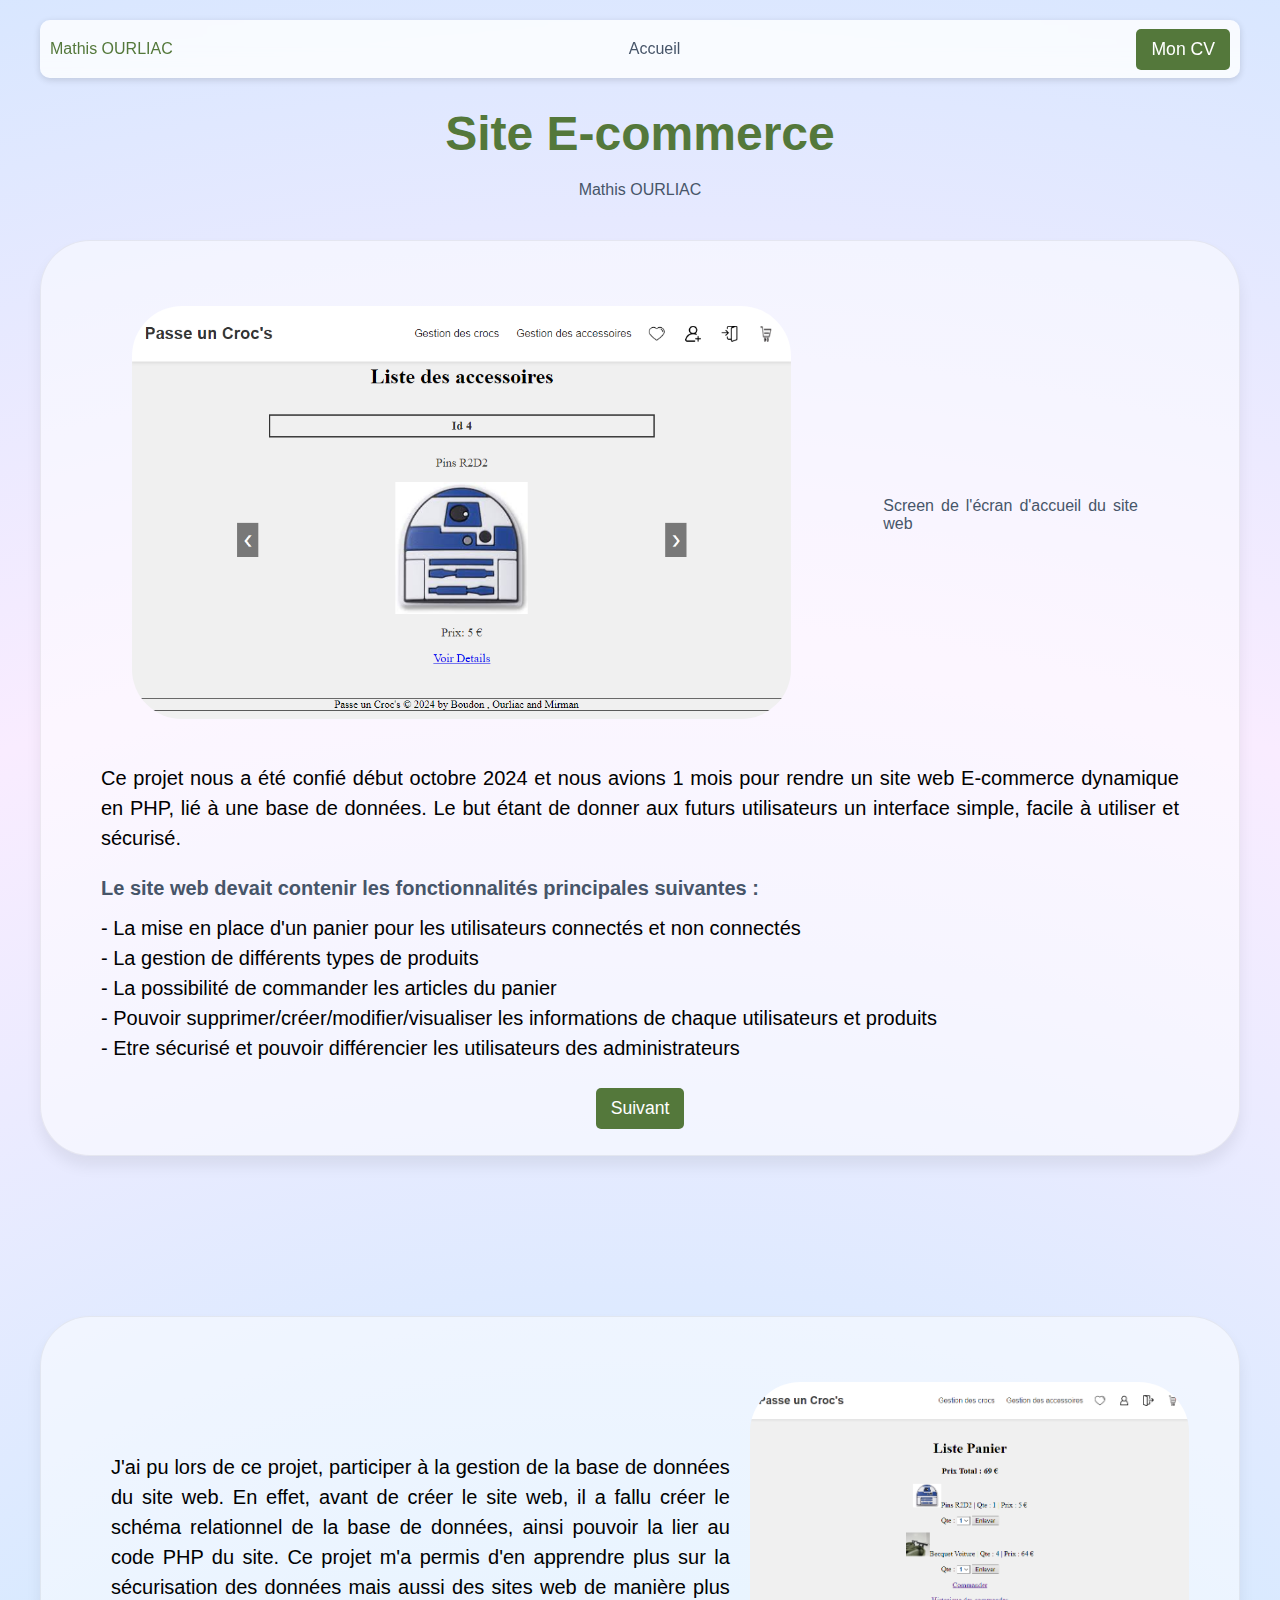
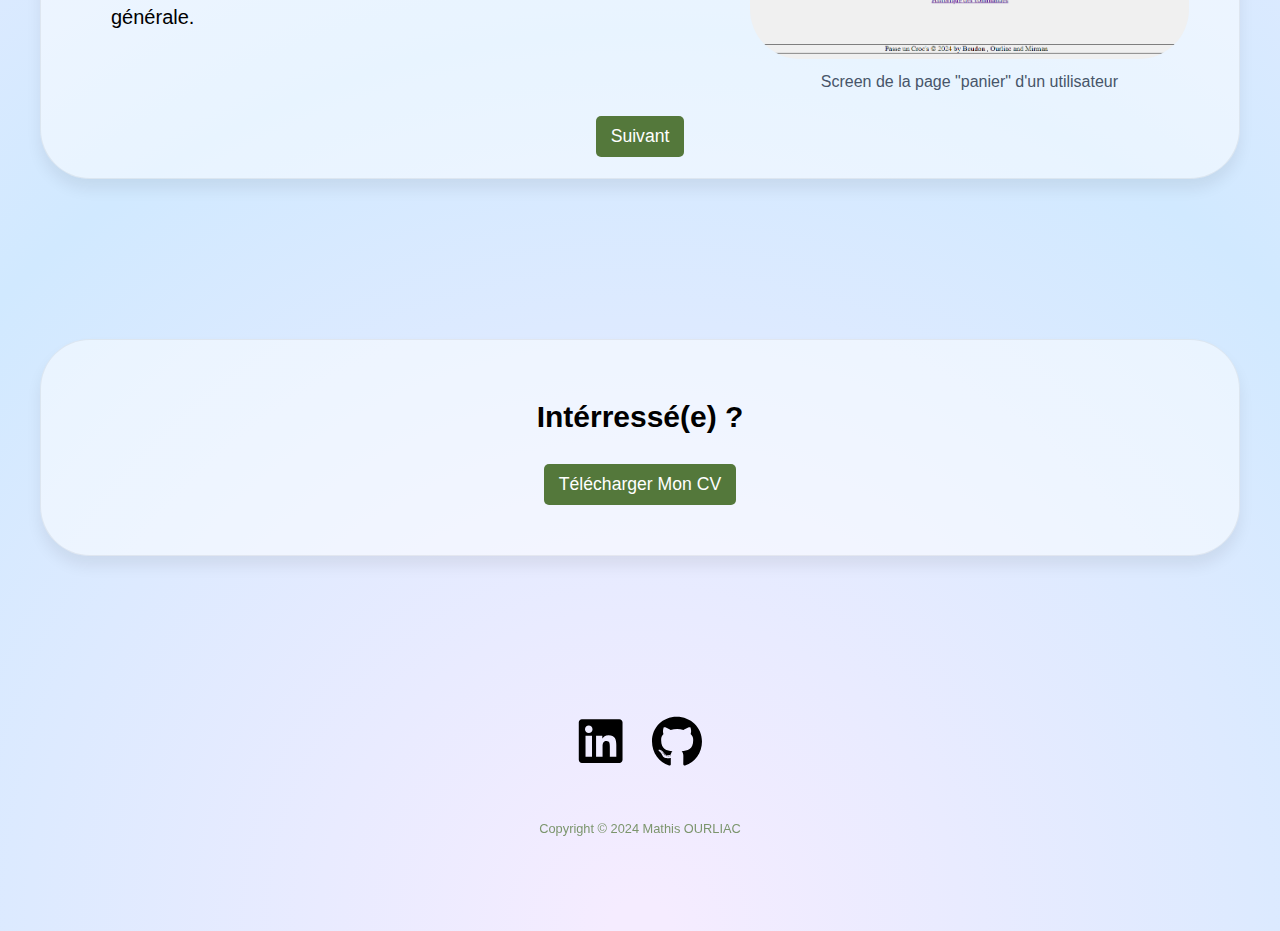
<file: eCommerce.html>
<!DOCTYPE html>
<html lang="en">

<head>
    <title>E-Commerce</title>
    <meta charset="utf-8"/>
    <meta name="viewport" content="width=device-width,initial-scale=1"/>
    <meta name="robots" content="index,follow"/>
    <meta name="generator" content="GrapesJS Studio"/>
    <meta property="og:title" content="E-Commerce"/>
    <link href="css/eCommerce.css" rel="stylesheet"/>
</head>

<body id="ifjnat">
<div class="gjs-grid-row" id="i3cx5f">
    <div class="gjs-grid-column" id="ibkcrl">
        <div class="gjs-grid-row" id="i329di">
            <div class="gjs-grid-column" id="ikjmqq"><a href="index.html" class="gjs-link" id="ie3zlh">Mathis
                OURLIAC</a>
            </div>
            <div class="gjs-grid-column" id="iie984">
                <div class="gjs-grid-row" id="izyfbh">
                    <div class="gjs-grid-column" id="igj881">
                        <a href="index.html" class="gjs-link" id="iqv8xp">Accueil</a>
                    </div>
                </div>
            </div>
            <div class="gjs-grid-column" id="ibd2os">
              <a href="pdf/CV_OURLIAC_MATHIS.pdf" download="CV-OURLIAC-STAGE" class="gjs-button" id="igafwk">Mon CV</a>
            </div>
        </div>
    </div>
</div>
<div class="gjs-grid-row" id="i16vhh">
    <div class="gjs-grid-column" id="igj7xv">
        <h1 class="gjs-heading" id="i4hy0z">
            <font color="#2463eb" id="ii5s73">Site E-commerce</font>
        </h1>
        <div id="i4q7mp">Mathis OURLIAC</div>
    </div>
</div>
<div class="gjs-grid-row" id="i4tosp">
    <div class="gjs-grid-column" id="izkzbu">
        <div class="gjs-grid-row" id="i9y5za">
            <div class="gjs-grid-column" id="icm7fm">
                <img src="img/eCommerce/accueil.png" id="iw9hes"/></div>
            <div class="gjs-grid-column" id="itegwj">
                <div id="iuxt2h">Screen de l'écran d'accueil du site web</div>
            </div>
        </div>
        <div class="gjs-grid-row" id="ih4pwa">
            <div class="gjs-grid-column" id="i2k2ia">
                <div id="ilot08">
                    <span id="ioeuqz"><span data-ccp-parastyle="Standard"
                                            data-ccp-parastyle-defn="{&quot;ObjectId&quot;:&quot;c9ef8861-fbc0-4628-9d45-ebbc145b1c6f|7&quot;,&quot;ClassId&quot;:1073872969,&quot;Properties&quot;:[469775450,&quot;Standard&quot;,201340122,&quot;2&quot;,134233614,&quot;true&quot;,469778129,&quot;Standard&quot;,335572020,&quot;1&quot;,469777841,&quot;Liberation Serif&quot;,469777842,&quot;Lucida Sans&quot;,469777843,&quot;NSimSun&quot;,469777844,&quot;Liberation Serif&quot;,469769226,&quot;Liberation Serif,Lucida Sans,NSimSun&quot;,268442635,&quot;24&quot;]}"
                                            class="NormalTextRun SCXW151560789 BCX0" id="if44um">Ce projet nous a été confié début octobre 2024 et nous avions 1 mois pour rendre un site web E-commerce dynamique en PHP, lié à une base de données. Le but étant de donner aux futurs utilisateurs un interface simple, facile à utiliser et sécurisé.</span></span>
                </div>
                <div id="ii02x7">
                    <span data-ccp-parastyle="Standard" class="NormalTextRun SCXW244344001 BCX0" id="ihzmng">Le site web devait contenir les fonctionnalités principales suivantes :</span>
                </div>
                <div id="ikandu">
            <span data-ccp-parastyle="Standard" class="NormalTextRun SCXW244344001 BCX0" id="ijdvtt">- La mise en place d'un panier pour les utilisateurs connectés et non connectés
<br/>- La gestion de différents types de produits<br/>- La possibilité de commander les articles du panier<br/>- Pouvoir supprimer/créer/modifier/visualiser les informations de chaque utilisateurs et produits<br/>- Etre sécurisé et pouvoir différencier les utilisateurs des administrateurs</span>
                </div>
            </div>
        </div>
        <a href="#i8e53c" class="gjs-button" id="i056jc">Suivant</a>
    </div>
</div>
<div class="gjs-grid-row" id="i8e53c">
    <div class="gjs-grid-column" id="iw6jfc">
        <div class="gjs-grid-row" id="iwec14">
            <div class="gjs-grid-column" id="i1p66e">
                <div id="i9rjs2">
                    <div id="ianncp">J'ai pu lors de ce projet, participer à la gestion de la base de données du site
                        web. En
                        effet, avant de créer le site web, il a fallu créer le schéma relationnel de la base de données,
                        ainsi
                        pouvoir la lier au code PHP du site. Ce projet m'a permis d'en apprendre plus sur la
                        sécurisation des
                        données mais aussi des sites web de manière plus générale.<br/></div>
                </div>
            </div>
            <div class="gjs-grid-column" id="if0syi">
                <img src="img/eCommerce/panier.png" id="ib5swl"/>
                <div id="i3634f">Screen de la page "panier" d'un utilisateur</div>
            </div>
        </div>
        <a href="#i4jrfa" class="gjs-button" id="i5t86g">Suivant</a>
    </div>
</div>
<div class="gjs-grid-row" id="i4jrfa">
    <div class="gjs-grid-column" id="i20los">
        <div id="iesktm">Intérressé(e) ?</div>
        <a href="pdf/CV_OURLIAC_MATHIS.pdf" download="CV-OURLIAC-STAGE" class="gjs-button" id="iuiy7y">Télécharger Mon CV</a>
    </div>
</div>
<div class="gjs-grid-row" id="ivmvde">
    <div class="gjs-grid-column" id="i18gu2">
        <div class="gjs-grid-row" id="ijr1uv">
            <div class="gjs-grid-column" id="izs3xt">
              <a href="https://linkedin.com/in/mathis-ourliac-8a80372ab" class="gjs-link-box">
                <div data-type-icon="" class="gjs-icon" id="ikkufi">
                    <svg viewBox="0 0 24 24">
                      <svg xmlns="http://www.w3.org/2000/svg" viewBox="0 0 496 512">
                        <path d="M416 32H31.9C14.3 32 0 46.5 0 64.3v383.4C0 465.5 14.3 480 31.9 480H416c17.6 0 32-14.5 32-32.3V64.3c0-17.8-14.4-32.3-32-32.3zM135.4 416H69V202.2h66.5V416zm-33.2-243c-21.3 0-38.5-17.3-38.5-38.5S80.9 96 102.2 96c21.2 0 38.5 17.3 38.5 38.5 0 21.3-17.2 38.5-38.5 38.5zm282.1 243h-66.4V312c0-24.8-.5-56.7-34.5-56.7-34.6 0-39.9 27-39.9 54.9V416h-66.4V202.2h63.7v29.2h.9c8.9-16.8 30.6-34.5 62.9-34.5 67.2 0 79.7 44.3 79.7 101.9V416z"></path>
                      </svg>
                    </svg>
                </div>
              </a>
              <a href="https://github.com/Mathis4x3" class="gjs-link-box" id="iygnze">
                <div data-type-icon="" class="gjs-icon">
                  <svg xmlns="http://www.w3.org/2000/svg" viewBox="0 0 496 512">
                    <path d="M165.9 397.4c0 2-2.3 3.6-5.2 3.6-3.3 .3-5.6-1.3-5.6-3.6 0-2 2.3-3.6 5.2-3.6 3-.3 5.6 1.3 5.6 3.6zm-31.1-4.5c-.7 2 1.3 4.3 4.3 4.9 2.6 1 5.6 0 6.2-2s-1.3-4.3-4.3-5.2c-2.6-.7-5.5 .3-6.2 2.3zm44.2-1.7c-2.9 .7-4.9 2.6-4.6 4.9 .3 2 2.9 3.3 5.9 2.6 2.9-.7 4.9-2.6 4.6-4.6-.3-1.9-3-3.2-5.9-2.9zM244.8 8C106.1 8 0 113.3 0 252c0 110.9 69.8 205.8 169.5 239.2 12.8 2.3 17.3-5.6 17.3-12.1 0-6.2-.3-40.4-.3-61.4 0 0-70 15-84.7-29.8 0 0-11.4-29.1-27.8-36.6 0 0-22.9-15.7 1.6-15.4 0 0 24.9 2 38.6 25.8 21.9 38.6 58.6 27.5 72.9 20.9 2.3-16 8.8-27.1 16-33.7-55.9-6.2-112.3-14.3-112.3-110.5 0-27.5 7.6-41.3 23.6-58.9-2.6-6.5-11.1-33.3 2.6-67.9 20.9-6.5 69 27 69 27 20-5.6 41.5-8.5 62.8-8.5s42.8 2.9 62.8 8.5c0 0 48.1-33.6 69-27 13.7 34.7 5.2 61.4 2.6 67.9 16 17.7 25.8 31.5 25.8 58.9 0 96.5-58.9 104.2-114.8 110.5 9.2 7.9 17 22.9 17 46.4 0 33.7-.3 75.4-.3 83.6 0 6.5 4.6 14.4 17.3 12.1C428.2 457.8 496 362.9 496 252 496 113.3 383.5 8 244.8 8zM97.2 352.9c-1.3 1-1 3.3 .7 5.2 1.6 1.6 3.9 2.3 5.2 1 1.3-1 1-3.3-.7-5.2-1.6-1.6-3.9-2.3-5.2-1zm-10.8-8.1c-.7 1.3 .3 2.9 2.3 3.9 1.6 1 3.6 .7 4.3-.7 .7-1.3-.3-2.9-2.3-3.9-2-.6-3.6-.3-4.3 .7zm32.4 35.6c-1.6 1.3-1 4.3 1.3 6.2 2.3 2.3 5.2 2.6 6.5 1 1.3-1.3 .7-4.3-1.3-6.2-2.2-2.3-5.2-2.6-6.5-1zm-11.4-14.7c-1.6 1-1.6 3.6 0 5.9 1.6 2.3 4.3 3.3 5.6 2.3 1.6-1.3 1.6-3.9 0-6.2-1.4-2.3-4-3.3-5.6-2z"></path>
                  </svg>
                </div>
            </a>
            </div>
        </div>
        <div class="gjs-text-blue" id="i3fd9a">Copyright © 2024 Mathis OURLIAC</div>
    </div>
</div>
</body>

</html>
</file>
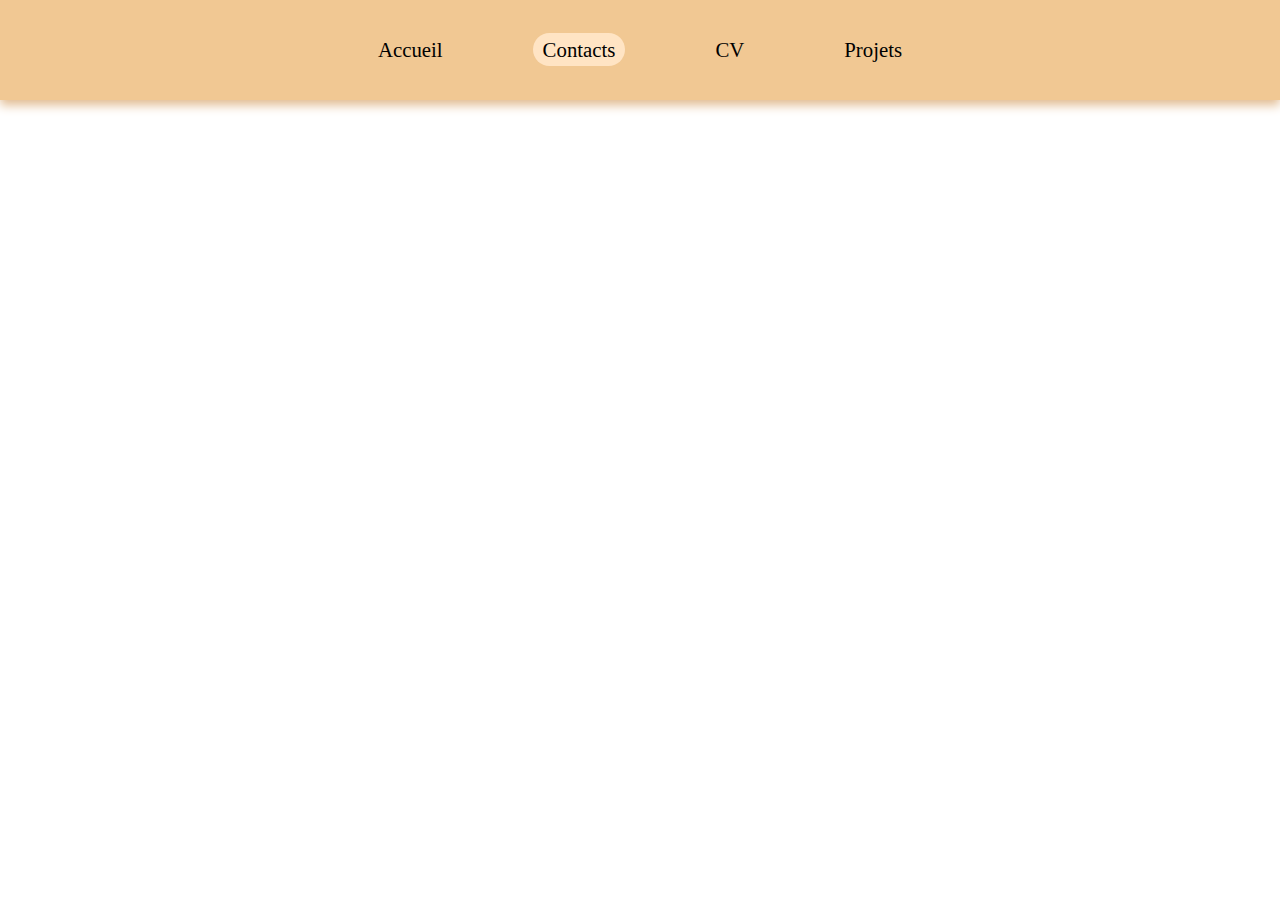
<file: HTML/contacts.html>
<!DOCTYPE html>
<html lang="en">
<head>
  <meta charset="UTF-8">
  <title>Accueil</title>
  <link href="../CSS/main.css" rel="stylesheet">
  <meta name="viewport" content="width=device-width, initial-scale=1.0">
</head>
<body>
<div class="navbar" id="navbar">
  <div class="buttons" id="buttons">
    <p class="btn"><a href="../index.html">Accueil</a></p>
    <p class="btn"><a style="background-color: bisque" href="">Contacts</a></p>
    <p class="btn"><a href="./cv.html">CV</a></p>
    <p class="btn"><a href="./projets.html">Projets</a></p>
  </div>
  <div class="showBurger" id="showburger">
    <p>____________</p>
    <div class="burger" id="burger">
      <div class="line1 line"></div>
      <div class="line2 line"></div>
      <div class="line3 line"></div>
    </div>
    <p>____________</p>
  </div>
</div>

<script src="../JS/main.js"></script>
</body>
</html>
</file>
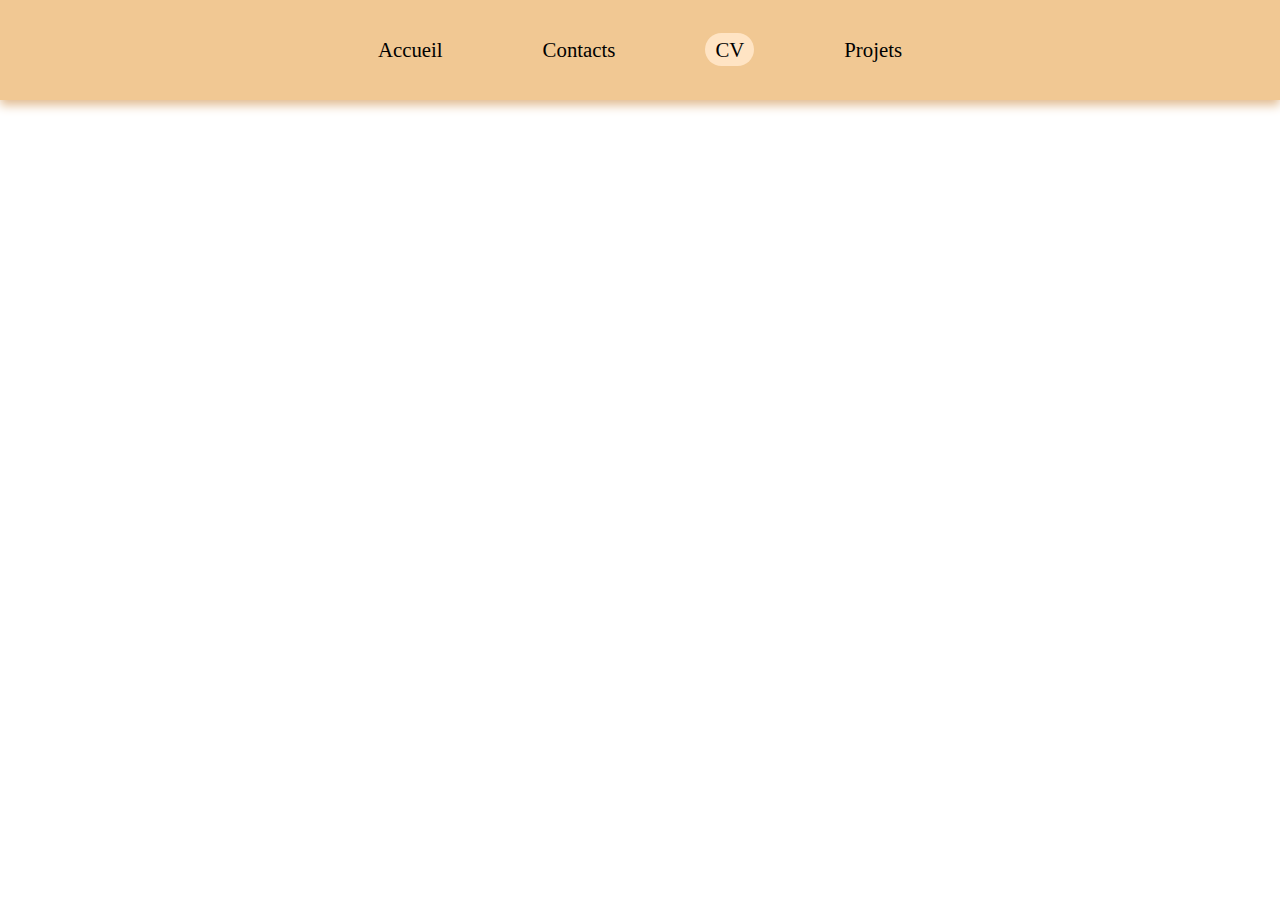
<file: HTML/cv.html>
<!DOCTYPE html>
<html lang="en">
<head>
    <meta charset="UTF-8">
    <title>Accueil</title>
    <link href="../CSS/main.css" rel="stylesheet">
    <meta name="viewport" content="width=device-width, initial-scale=1.0">
</head>
<body>
<div class="navbar" id="navbar">
    <div class="buttons" id="buttons">
        <p class="btn"><a href="./index.html">Accueil</a></p>
        <p class="btn"><a href="./contacts.html">Contacts</a></p>
        <p class="btn"><a style="background-color: bisque" href="">CV</a></p>
        <p class="btn"><a href="./projets.html">Projets</a></p>
    </div>
    <div class="showBurger" id="showburger">
        <p>____________</p>
        <div class="burger" id="burger">
            <div class="line1 line"></div>
            <div class="line2 line"></div>
            <div class="line3 line"></div>
        </div>
        <p>____________</p>
    </div>
</div>

<script src="../JS/main.js"></script>
</body>
</html>
</file>
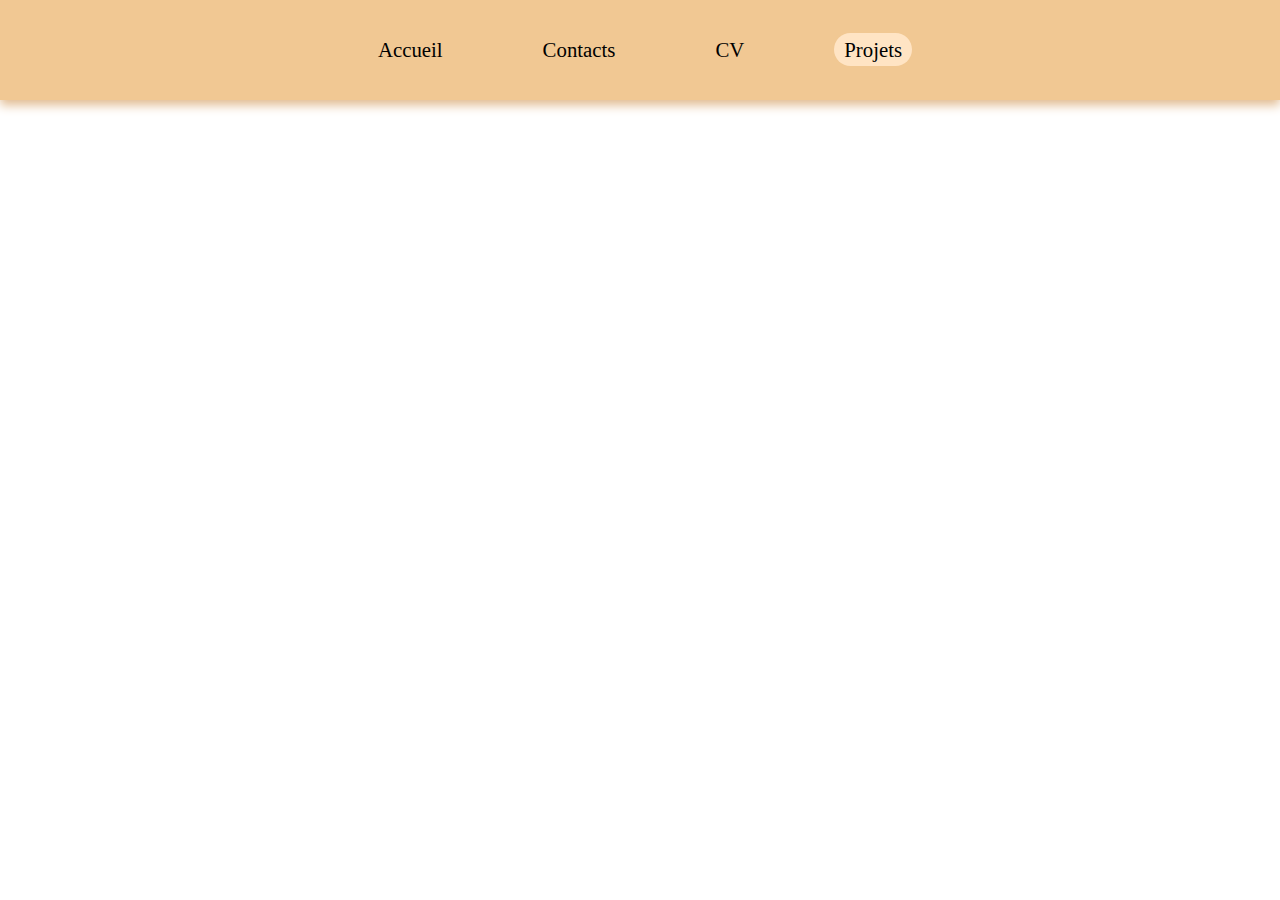
<file: HTML/projets.html>
<!DOCTYPE html>
<html lang="en">
<head>
  <meta charset="UTF-8">
  <title>Accueil</title>
  <link href="../CSS/main.css" rel="stylesheet">
  <meta name="viewport" content="width=device-width, initial-scale=1.0">
</head>
<body>
<div class="navbar" id="navbar">
  <div class="buttons" id="buttons">
    <p class="btn"><a href="../index.html">Accueil</a></p>
    <p class="btn"><a href="./contacts.html">Contacts</a></p>
    <p class="btn"><a href="./cv.html">CV</a></p>
    <p class="btn"><a style="background-color: bisque" href="">Projets</a></p>
  </div>
  <div class="showBurger" id="showburger">
    <p>____________</p>
    <div class="burger" id="burger">
      <div class="line1 line"></div>
      <div class="line2 line"></div>
      <div class="line3 line"></div>
    </div>
    <p>____________</p>
  </div>
</div>

<script src="../JS/main.js"></script>
</body>
</html>
</file>
<file: css/index.css>
* {
    box-sizing:border-box;
}
body {
    margin:0;
}
.gjs-heading {
    margin:0;
    color:rgba(29,40,55,1);
}
.gjs-link {
    vertical-align:top;
    max-width:100%;
    display:inline-block;
    text-decoration:none;
    color:inherit;
    transition:color 0.3s ease 0s;
}
.text-main-content {
    line-height:30px;
    font-size:1.2rem;
}
#iau9 {
    font-family:Arial,Helvetica,sans-serif;
    background-image:radial-gradient(4500px at 50% 100%,rgba(241,228,255,1) 3%,rgba(216,232,255,1) 34%,rgba(245,237,255,1.00) 79%,rgba(199,228,255,1) 100%);
    background-position:0px 0px;
    background-size:100% 100%;
    background-repeat:repeat;
    background-attachment:scroll;
    background-origin:padding-box;
    color:#475569;
    background-color:rgba(255,255,255,1);
}
.gjs-grid-column.feature-item {
    padding-top:15px;
    padding-right:15px;
    padding-bottom:15px;
    padding-left:15px;
    display:flex;
    flex-direction:column;
    gap:15px;
    min-width:30%;
}
.gjs-grid-column.testimonial-item {
    padding-top:15px;
    padding-right:15px;
    padding-bottom:15px;
    padding-left:15px;
    display:flex;
    flex-direction:column;
    gap:15px;
    min-width:45%;
    background-color:rgba(247,247,247,0.23);
    border-top-left-radius:5px;
    border-top-right-radius:5px;
    border-bottom-right-radius:5px;
    border-bottom-left-radius:5px;
    align-items:flex-start;
    border-top-width:1px;
    border-right-width:1px;
    border-bottom-width:1px;
    border-left-width:1px;
    border-top-style:solid;
    border-right-style:solid;
    border-bottom-style:solid;
    border-left-style:solid;
    border-top-color:rgba(0,0,0,0.06);
    border-right-color:rgba(0,0,0,0.06);
    border-bottom-color:rgba(0,0,0,0.06);
    border-left-color:rgba(0,0,0,0.06);
}
.gjs-button {
    vertical-align:top;
    max-width:100%;
    display:inline-block;
    text-decoration:none;
    color:white;
    padding-right:15px;
    padding-bottom:10px;
    padding-left:15px;
    background-color:rgb(36,99,235);
    border-top-left-radius:5px;
    border-top-right-radius:5px;
    border-bottom-right-radius:5px;
    border-bottom-left-radius:5px;
    padding-top:10px;
    font-size:1.1rem;
    text-align:center;
}
.gjs-text-blue {
    color:rgb(36,99,235);
}
.gjs-link:hover {
    color:rgb(36,99,235);
    text-decoration:underline;
}
.gjs-icon.gjs-feature-icon {
    padding-top:10px;
    padding-right:10px;
    padding-bottom:10px;
    padding-left:10px;
    background-color:rgb(36,99,235);
    color:white;
    border-top-left-radius:10px;
    border-top-right-radius:10px;
    border-bottom-right-radius:10px;
    border-bottom-left-radius:10px;
}
* {
    box-sizing:border-box;
    scroll-behavior:smooth;
    scroll-padding:5px;
}
body {
    margin:0;
}
.gjs-grid-column {
    flex:1 1 0%;
    padding:5px 0;
}
.gjs-grid-row {
    display:flex;
    justify-content:flex-start;
    align-items:stretch;
    flex-direction:row;
    min-height:auto;
    padding:10px 0;
}
#iqjl {
    flex:0 1 auto;
}
.gjs-link-box {
    color:inherit;
    display:inline-block;
    vertical-align:top;
    padding:10px;
    max-width:100%;
    text-decoration:none;
}
#id7x {
    flex:0 1 auto;
    display:block;
    padding-left:10px;
    padding-right:10px;
}
#iffs {
    flex:0 1 auto;
}
#iyd2 {
    align-items:center;
    justify-content:space-between;
    padding-top:0px;
    padding-bottom:0px;
    background-color:rgba(255,255,255,0.8);
    border-top-left-radius:10px;
    border-top-right-radius:10px;
    border-bottom-right-radius:10px;
    border-bottom-left-radius:10px;
    backdrop-filter:blur(13px);
    box-shadow:0px 2px 7px 0px rgba(0,0,0,0.14);
}
#i6po {
    justify-content:center;
    position:sticky;
    top:15px;
    padding-top:0px;
    padding-bottom:0px;
    padding-left:20px;
    padding-right:20px;
}
#itjq {
    width:100%;
    max-width:1200px;
}
#it00l {
    padding-top:0px;
    padding-bottom:0px;
}
#icfyb {
    padding:10px;
    font-family:Arial,Helvetica,sans-serif;
    padding-left:20px;
    padding-right:20px;
}
#irtfd {
    flex:0 1 auto;
}
#i88iz {
    padding:10px;
    font-family:Arial,Helvetica,sans-serif;
    padding-left:20px;
    padding-right:20px;
}
#irz7b {
    justify-content:center;
    padding-top:31px;
    padding-bottom:0px;
    padding-left:20px;
    padding-right:20px;
    min-height:10px;
}
#iycz3 {
    max-width:1200px;
    align-items:center;
    display:flex;
    flex-direction:column;
    gap:10px;
    margin-top:0px;
    margin-right:0px;
    margin-bottom:0px;
    margin-left:0px;
}
#irjua {
    font-size:3rem;
    text-align:center;
}
#ilriti {
    max-width:1200px;
    display:flex;
    flex-direction:column;
}
#iv3be5 {
    justify-content:center;
    padding-top:80px;
    padding-left:20px;
    padding-right:20px;
    padding-bottom:80px;
}
#im0rle {
    flex-direction:column;
}
#iotp6j {
    align-self:center;
}
#it6g1v {
    padding:10px;
    text-align:center;
    font-size:0.8rem;
    margin-top:20px;
    opacity:75%;
    color:rgba(84,120,59,1);
}
#iz29ek {
    justify-content:center;
    padding-top:24px;
    padding-bottom:80px;
    padding-left:20px;
    padding-right:20px;
}
.gjs-icon {
    display:inline-block;
    text-decoration:none;
    color:inherit;
    vertical-align:middle;
    fill:currentColor;
    width:50px;
    height:50px;
}
#infmy1 {
    padding:10px;
    font-family:Arial,Helvetica,sans-serif;
    padding-left:20px;
    padding-right:20px;
}
#id2atq {
    padding:10px;
}
#ijnlo1 {
    font-size:2.5rem;
    text-align:center;
    text-transform:capitalize;
    color:rgba(0,0,0,1);
}
#izydpg {
    padding:10px;
    max-width:750px;
    margin-bottom:35px;
    padding-left:0px;
    padding-right:0px;
    margin-top:35px;
    padding-top:0px;
    padding-bottom:0px;
}
#iiaswf {
    max-width:1200px;
    align-items:center;
    display:flex;
    flex-direction:column;
    padding-top:50px;
    padding-right:50px;
    padding-bottom:50px;
    padding-left:50px;
    border-top-left-radius:50px;
    border-top-right-radius:50px;
    border-bottom-right-radius:50px;
    border-bottom-left-radius:50px;
    border-top-width:1px;
    border-right-width:1px;
    border-bottom-width:1px;
    border-left-width:1px;
    border-top-style:solid;
    border-right-style:solid;
    border-bottom-style:solid;
    border-left-style:solid;
    border-top-color:rgba(0,0,0,0.06);
    border-right-color:rgba(0,0,0,0.06);
    border-bottom-color:rgba(0,0,0,0.06);
    border-left-color:rgba(0,0,0,0.06);
    background-image:linear-gradient(rgba(255,255,255,0.5) 1%,rgba(255,255,255,0.5) 100%);
    background-position:0px 0px;
    background-size:100% 100%;
    background-repeat:repeat;
    background-attachment:scroll;
    background-origin:padding-box;
    box-shadow:0px 10px 15px 0 rgba(0,0,0,0.07);
    background-clip:border-box;
    text-align:justify;
}
#iawi1p {
    max-width:1200px;
    align-items:center;
    display:flex;
    flex-direction:column;
    padding-top:50px;
    padding-right:50px;
    padding-bottom:25px;
    padding-left:50px;
    border-top-left-radius:50px;
    border-top-right-radius:50px;
    border-bottom-right-radius:50px;
    border-bottom-left-radius:50px;
    border-top-width:1px;
    border-right-width:1px;
    border-bottom-width:1px;
    border-left-width:1px;
    border-top-style:solid;
    border-right-style:solid;
    border-bottom-style:solid;
    border-left-style:solid;
    border-top-color:rgba(0,0,0,0.06);
    border-right-color:rgba(0,0,0,0.06);
    border-bottom-color:rgba(0,0,0,0.06);
    border-left-color:rgba(0,0,0,0.06);
    background-image:linear-gradient(rgba(255,255,255,0.5) 1%,rgba(255,255,255,0.5) 100%);
    background-position:0px 0px;
    background-size:100% 100%;
    background-repeat:repeat;
    background-attachment:scroll;
    background-origin:padding-box;
    box-shadow:0px 10px 15px 0 rgba(0,0,0,0.07);
}
#ir94jv {
    justify-content:center;
    padding-top:80px;
    padding-bottom:80px;
    padding-left:20px;
    padding-right:20px;
}
#i1hkzi {
    flex:1 1 0%;
    display:flex;
    flex-direction:row;
    width:90%;
    justify-content:space-around;
}
#iqajnc {
    align-self:center;
    flex:0 1 auto;
}
#icnngx {
    justify-content:center;
}
#izsfze {
    padding:10px;
    color:rgba(0,0,0,1);
}
#i3urql {
    align-self:center;
    flex:0 0 auto;
    display:block;
    min-width:30%;
    border-top-width:1px;
    border-right-width:1px;
    border-bottom-width:1px;
    border-left-width:1px;
    border-top-style:solid;
    border-right-style:solid;
    border-bottom-style:solid;
    border-left-style:solid;
    border-top-left-radius:50px;
    border-top-right-radius:50px;
    border-bottom-right-radius:50px;
    border-bottom-left-radius:50px;
    background-image:linear-gradient(rgba(255,255,255,0.5) 1%,rgba(255,255,255,0.5) 100%);
    background-position:0px 0px;
    background-size:100% 100%;
    background-repeat:repeat;
    background-attachment:scroll;
    background-origin:padding-box;
}
#iu5vui {
    align-self:center;
    flex:0 1 auto;
}
#i1k8l4 {
    justify-content:center;
}
#i5wm44 {
    align-self:center;
    flex:0 0 auto;
    display:block;
    min-width:30%;
    border-top-left-radius:50px;
    border-top-right-radius:50px;
    border-bottom-right-radius:50px;
    border-bottom-left-radius:50px;
    border-top-width:1px;
    border-right-width:1px;
    border-bottom-width:1px;
    border-left-width:1px;
    border-top-style:solid;
    border-right-style:solid;
    border-bottom-style:solid;
    border-left-style:solid;
    background-image:linear-gradient(rgba(255,255,255,0.5) 1%,rgba(255,255,255,0.5) 100%);
    background-position:0px 0px;
    background-size:100% 100%;
    background-repeat:repeat;
    background-attachment:scroll;
    background-origin:padding-box;
}
#ia3hvu {
    align-self:center;
    flex:0 1 auto;
}
#i75g5k {
    justify-content:center;
}
#i4twh6 {
    align-self:center;
    flex:0 0 auto;
    display:block;
    min-width:30%;
    border-top-left-radius:50px;
    border-top-right-radius:50px;
    border-bottom-right-radius:50px;
    border-bottom-left-radius:50px;
    border-top-width:1px;
    border-right-width:1px;
    border-bottom-width:1px;
    border-left-width:1px;
    border-top-style:solid;
    border-right-style:solid;
    border-bottom-style:solid;
    border-left-style:solid;
    background-image:linear-gradient(rgba(255,255,255,0.5) 1%,rgba(255,255,255,0.5) 100%);
    background-position:0px 0px;
    background-size:100% 100%;
    background-repeat:repeat;
    background-attachment:scroll;
    background-origin:padding-box;
}
#ij25zn {
    max-width:1200px;
    align-items:center;
    display:flex;
    flex-direction:column;
    padding-top:50px;
    padding-right:50px;
    padding-bottom:16px;
    padding-left:50px;
    border-top-left-radius:50px;
    border-top-right-radius:50px;
    border-bottom-right-radius:50px;
    border-bottom-left-radius:50px;
    border-top-width:1px;
    border-right-width:1px;
    border-bottom-width:1px;
    border-left-width:1px;
    border-top-style:solid;
    border-right-style:solid;
    border-bottom-style:solid;
    border-left-style:solid;
    border-top-color:rgba(0,0,0,0.06);
    border-right-color:rgba(0,0,0,0.06);
    border-bottom-color:rgba(0,0,0,0.06);
    border-left-color:rgba(0,0,0,0.06);
    background-image:linear-gradient(rgba(255,255,255,0.5) 1%,rgba(255,255,255,0.5) 100%);
    background-position:0px 0px;
    background-size:100% 100%;
    background-repeat:repeat;
    background-attachment:scroll;
    background-origin:padding-box;
    box-shadow:0px 10px 15px 0 rgba(0,0,0,0.07);
}
#i2sjta {
    justify-content:center;
    padding-top:80px;
    padding-bottom:80px;
    padding-left:20px;
    padding-right:20px;
}
#ike1dx {
    font-size:1.5rem;
}
#imh114 {
    color:rgba(0,0,0,0.5);
}
#i58ggn {
    justify-content:space-between;
    max-width:4%;
    background-color:rgba(255,255,255,0.5);
    border-top-left-radius:15px;
    border-top-right-radius:15px;
    border-bottom-right-radius:15px;
    border-bottom-left-radius:15px;
    border-top-color:rgba(0,0,0,1);
    border-right-color:rgba(0,0,0,1);
    border-bottom-color:rgba(0,0,0,1);
    border-left-color:rgba(0,0,0,1);
    min-width:90%;
}
#ih0aif {
    flex-direction:row;
    justify-content:space-around;
    align-items:center;
    min-width:90%;
    padding-top:10px;
    padding-right:0px;
    padding-bottom:10px;
    padding-left:0px;
}
#ii0jpe {
    color:#d983a6;
    padding:10px;
}
#ifg1mh {
    padding:10px;
    font-size:50px;
    font-weight:600;
    color:rgba(0,0,0,1);
}
#imdzch {
    max-width:1200px;
    align-items:center;
    display:flex;
    flex-direction:column;
    padding-top:50px;
    padding-right:50px;
    padding-bottom:50px;
    padding-left:50px;
    border-top-left-radius:50px;
    border-top-right-radius:50px;
    border-bottom-right-radius:50px;
    border-bottom-left-radius:50px;
    border-top-width:1px;
    border-right-width:1px;
    border-bottom-width:1px;
    border-left-width:1px;
    border-top-style:solid;
    border-right-style:solid;
    border-bottom-style:solid;
    border-left-style:solid;
    border-top-color:rgba(0,0,0,0.06);
    border-right-color:rgba(0,0,0,0.06);
    border-bottom-color:rgba(0,0,0,0.06);
    border-left-color:rgba(0,0,0,0.06);
    background-image:linear-gradient(rgba(255,255,255,0.5) 1%,rgba(255,255,255,0.5) 100%);
    background-position:0px 0px;
    background-size:100% 100%;
    background-repeat:repeat;
    background-attachment:scroll;
    background-origin:padding-box;
    box-shadow:0px 10px 15px 0 rgba(0,0,0,0.07);
}
#igczn8 {
    justify-content:center;
    padding-top:80px;
    padding-bottom:50px;
    padding-left:20px;
    padding-right:20px;
}
#ixf1bc {
    padding:10px;
    font-size:30px;
    font-weight:600;
    padding-bottom:30px;
    color:rgba(0,0,0,1);
}
#ihk5nw {
    font-size:1.5rem;
}
#i6xcqx {
    color:rgba(0,0,0,0.5);
}
#iz20hh {
    justify-content:space-between;
    max-width:45%;
    background-color:rgba(255,255,255,0.5);
    border-top-left-radius:15px;
    border-top-right-radius:15px;
    border-bottom-right-radius:15px;
    border-bottom-left-radius:15px;
    border-top-color:rgba(0,0,0,1);
    border-right-color:rgba(0,0,0,1);
    border-bottom-color:rgba(0,0,0,1);
    border-left-color:rgba(0,0,0,1);
}
#ijy98r {
    font-size:1.5rem;
}
#i6lanl {
    color:rgba(0,0,0,0.5);
}
#ik7w45 {
    justify-content:space-between;
    max-width:45%;
    background-color:rgba(255,255,255,0.5);
    border-top-left-radius:15px;
    border-top-right-radius:15px;
    border-bottom-right-radius:15px;
    border-bottom-left-radius:15px;
    border-top-color:rgba(0,0,0,1);
    border-right-color:rgba(0,0,0,1);
    border-bottom-color:rgba(0,0,0,1);
    border-left-color:rgba(0,0,0,1);
}
#i8o9pu {
    flex-direction:row;
    justify-content:space-around;
    align-items:center;
    min-width:95%;
    padding-top:10px;
    padding-right:0px;
    padding-bottom:10px;
    padding-left:0px;
}
#ibw9tx {
    color:rgba(0,0,0,1);
    max-width:50px;
    max-height:50px;
}
#irvvrb {
    color:rgba(0,0,0,1);
    max-width:50px;
    max-height:50px;
}
#itaz8 {
    color:rgba(0,0,0,1);
    max-width:50px;
    max-height:50px;
}
#io2x4h {
    color:rgba(0,0,0,1);
}
#ie1yq9 {
    color:rgba(0,0,0,1);
}
#is9uul {
    color:rgba(0,0,0,1);
    max-width:50px;
    max-height:50px;
}
#ibthyo {
    align-self:center;
    flex:0 1 auto;
}
#ivg3xy {
    justify-content:center;
}
#ivo68s {
    align-self:center;
    flex:0 0 auto;
    display:block;
    min-width:30%;
    border-top-left-radius:50px;
    border-top-right-radius:50px;
    border-bottom-right-radius:50px;
    border-bottom-left-radius:50px;
    border-top-width:1px;
    border-right-width:1px;
    border-bottom-width:1px;
    border-left-width:1px;
    border-top-style:solid;
    border-right-style:solid;
    border-bottom-style:solid;
    border-left-style:solid;
    background-image:linear-gradient(rgba(255,255,255,0.5) 1%,rgba(255,255,255,0.5) 100%);
    background-position:0px 0px;
    background-size:100% 100%;
    background-repeat:repeat;
    background-attachment:scroll;
    background-origin:padding-box;
}
#ihjasf {
    color:rgba(0,0,0,1);
    max-width:50px;
    max-height:50px;
}
#i92rk5 {
    align-self:center;
    flex:0 1 auto;
}
#icb3kk {
    justify-content:center;
}
#iu05tr {
    align-self:center;
    flex:0 0 auto;
    display:block;
    min-width:30%;
    border-top-left-radius:50px;
    border-top-right-radius:50px;
    border-bottom-right-radius:50px;
    border-bottom-left-radius:50px;
    border-top-width:1px;
    border-right-width:1px;
    border-bottom-width:1px;
    border-left-width:1px;
    border-top-style:solid;
    border-right-style:solid;
    border-bottom-style:solid;
    border-left-style:solid;
    background-image:linear-gradient(rgba(255,255,255,0.5) 1%,rgba(255,255,255,0.5) 100%);
    background-position:0px 0px;
    background-size:100% 100%;
    background-repeat:repeat;
    background-attachment:scroll;
    background-origin:padding-box;
}
#ikgcfk {
    color:rgba(0,0,0,1);
    max-width:50px;
    max-height:50px;
}
#ib67ey {
    align-self:center;
    flex:0 1 auto;
}
#igvwhf {
    justify-content:center;
}
#i2931b {
    align-self:center;
    flex:0 0 auto;
    display:block;
    min-width:30%;
    border-top-left-radius:50px;
    border-top-right-radius:50px;
    border-bottom-right-radius:50px;
    border-bottom-left-radius:50px;
    border-top-width:1px;
    border-right-width:1px;
    border-bottom-width:1px;
    border-left-width:1px;
    border-top-style:solid;
    border-right-style:solid;
    border-bottom-style:solid;
    border-left-style:solid;
    background-image:linear-gradient(rgba(255,255,255,0.5) 1%,rgba(255,255,255,0.5) 100%);
    background-position:0px 0px;
    background-size:100% 100%;
    background-repeat:repeat;
    background-attachment:scroll;
    background-origin:padding-box;
}
#i924nr {
    flex:1 1 0%;
    display:flex;
    flex-direction:row;
    width:90%;
    justify-content:space-around;
}
#is7mpr {
    color:rgba(0,0,0,1);
    max-width:50px;
    max-height:50px;
}
#i5mavj {
    align-self:center;
    flex:0 1 auto;
}
#ik9tvf {
    justify-content:center;
}
#ie4jxa {
    align-self:center;
    flex:0 0 auto;
    display:block;
    min-width:30%;
    border-top-left-radius:50px;
    border-top-right-radius:50px;
    border-bottom-right-radius:50px;
    border-bottom-left-radius:50px;
    border-top-width:1px;
    border-right-width:1px;
    border-bottom-width:1px;
    border-left-width:1px;
    border-top-style:solid;
    border-right-style:solid;
    border-bottom-style:solid;
    border-left-style:solid;
    background-image:linear-gradient(rgba(255,255,255,0.5) 1%,rgba(255,255,255,0.5) 100%);
    background-position:0px 0px;
    background-size:100% 100%;
    background-repeat:repeat;
    background-attachment:scroll;
    background-origin:padding-box;
}
#i6cv4k {
    color:rgba(0,0,0,1);
    max-width:50px;
    max-height:50px;
}
#ie1por {
    align-self:center;
    flex:0 1 auto;
}
#iw9f7b {
    justify-content:center;
}
#i71f2p {
    align-self:center;
    flex:0 0 auto;
    display:block;
    min-width:30%;
    border-top-left-radius:50px;
    border-top-right-radius:50px;
    border-bottom-right-radius:50px;
    border-bottom-left-radius:50px;
    border-top-width:1px;
    border-right-width:1px;
    border-bottom-width:1px;
    border-left-width:1px;
    border-top-style:solid;
    border-right-style:solid;
    border-bottom-style:solid;
    border-left-style:solid;
    background-image:linear-gradient(rgba(255,255,255,0.5) 1%,rgba(255,255,255,0.5) 100%);
    background-position:0px 0px;
    background-size:100% 100%;
    background-repeat:repeat;
    background-attachment:scroll;
    background-origin:padding-box;
}
#iciu74 {
    flex:1 1 0%;
    display:flex;
    flex-direction:row;
    width:90%;
    justify-content:space-evenly;
}
#iza73z {
    justify-content:center;
}
#igv0yj {
    flex:0 1 auto;
    align-self:center;
}
#i467lk {
    padding:10px;
    color:rgba(0,0,0,1);
}
#iz35nl {
    flex:0 1 auto;
    align-self:center;
}
#i7jopj {
    justify-content:center;
}
#i4ltv1 {
    padding:10px;
    color:rgba(0,0,0,1);
}
#ii7soz {
    flex:0 1 auto;
    align-self:center;
}
#ijkrwj {
    justify-content:center;
}
#i91ini {
    padding:10px;
    color:rgba(0,0,0,1);
}
#i9hba3 {
    flex:0 1 auto;
    align-self:center;
}
#iwq9of {
    justify-content:center;
}
#iww9bj {
    padding:10px;
    color:rgba(0,0,0,1);
}
#iedd8z {
    flex:0 1 auto;
    align-self:center;
}
#iauwac {
    justify-content:center;
}
#ia1eqk {
    padding:10px;
    color:rgba(0,0,0,1);
}
#iej5zi {
    flex:0 1 auto;
    align-self:center;
}
#i94k36 {
    justify-content:center;
}
#iaqj7m {
    padding:10px;
    color:rgba(0,0,0,1);
}
#ispu6p {
    flex:0 1 auto;
    align-self:center;
}
#igce23 {
    justify-content:center;
}
#iewuzw {
    padding:10px;
    color:rgba(0,0,0,1);
}
#ib1d3g {
    flex:0 1 auto;
    align-self:center;
}
#i79sez {
    justify-content:center;
}
#iquut1 {
    color:black;
    width:250px;
    height:163px;
    border-top-left-radius:25px;
    border-top-right-radius:25px;
    border-bottom-right-radius:25px;
    border-bottom-left-radius:25px;
    border-top-width:1px;
    border-right-width:1px;
    border-bottom-width:1px;
    border-left-width:1px;
    border-top-style:solid;
    border-right-style:solid;
    border-bottom-style:solid;
    border-left-style:solid;
}
#i422m3 {
    flex:0 1 auto;
}
#ipnwpu {
    justify-content:center;
    width:100%;
}
#idaqoi {
    color:black;
    width:250px;
    height:163px;
    border-top-left-radius:25px;
    border-top-right-radius:25px;
    border-bottom-right-radius:25px;
    border-bottom-left-radius:25px;
    border-top-width:1px;
    border-right-width:1px;
    border-bottom-width:1px;
    border-left-width:1px;
    border-top-style:solid;
    border-right-style:solid;
    border-bottom-style:solid;
    border-left-style:solid;
}
#i7vyoh {
    flex:0 1 auto;
}
#ilj0wm {
    justify-content:center;
    width:100%;
}
#iu7l8k {
    color:black;
    width:250px;
    height:163px;
    border-top-left-radius:25px;
    border-top-right-radius:25px;
    border-bottom-right-radius:25px;
    border-bottom-left-radius:25px;
    border-top-width:1px;
    border-right-width:1px;
    border-bottom-width:1px;
    border-left-width:1px;
    border-top-style:solid;
    border-right-style:solid;
    border-bottom-style:solid;
    border-left-style:solid;
}
#imo73k {
    flex:0 1 auto;
}
#ij1xkt {
    justify-content:center;
    width:100%;
}
#icu9fk {
    color:#d983a6;
    padding:10px;
}
#i77n79 {
    color:#d983a6;
    padding:10px;
}
#i4si3 {
    background-color:rgba(84,120,59,1);
}
#i7nhl3 {
    color:rgba(84,120,59,1);
}
#i1mew {
    background-color:rgba(84,120,59,1);
}
#ipyrdj {
    background-color:rgba(84,120,59,1);
}
#i1scj6 {
    background-color:rgba(84,120,59,1);
}
#i3euwv {
    background-color:rgba(84,120,59,1);
}
#ioctw8 {
    color:rgba(0,0,0,1);
    font-family:Arial,Helvetica,sans-serif;
    font-size:20px;
    text-align:right;
}
#itk8vz {
    padding-top:18px;
    padding-right:0px;
    padding-bottom:0px;
    padding-left:0px;
    margin-top:0px;
    margin-right:0px;
    margin-bottom:0px;
    margin-left:0px;
}
#i0h9ea {
    padding-top:16px;
    padding-right:0px;
    padding-bottom:10px;
    padding-left:0px;
}
#i6s59i {
    font-size:2.5rem;
    text-align:center;
    color:rgba(0,0,0,1);
}
#i0dmcj {
    background-color:rgba(84,120,59,1);
}
#izyocj {
    max-width:1200px;
    align-items:center;
    display:flex;
    flex-direction:column;
    padding-top:50px;
    padding-right:50px;
    padding-bottom:15px;
    padding-left:50px;
    border-top-left-radius:50px;
    border-top-right-radius:50px;
    border-bottom-right-radius:50px;
    border-bottom-left-radius:50px;
    border-top-width:1px;
    border-right-width:1px;
    border-bottom-width:1px;
    border-left-width:1px;
    border-top-style:solid;
    border-right-style:solid;
    border-bottom-style:solid;
    border-left-style:solid;
    border-top-color:rgba(0,0,0,0.06);
    border-right-color:rgba(0,0,0,0.06);
    border-bottom-color:rgba(0,0,0,0.06);
    border-left-color:rgba(0,0,0,0.06);
    background-image:linear-gradient(rgba(255,255,255,0.5) 1%,rgba(255,255,255,0.5) 100%);
    background-position:0px 0px;
    background-size:100% 100%;
    background-repeat:repeat;
    background-attachment:scroll;
    background-origin:padding-box;
    box-shadow:0px 10px 15px 0 rgba(0,0,0,0.07);
    background-clip:border-box;
    text-align:justify;
}
#il292q {
    justify-content:center;
    padding-top:80px;
    padding-bottom:80px;
    padding-left:20px;
    padding-right:20px;
}
.gjs-divider {
    height:3px;
    width:100%;
    margin:10px;
    background-color:rgba(0,0,0,0.05);
}
#izdnwh {
    font-size:2.5em;
    color:rgba(0,0,0,1);
}
#ixmxdh {
    padding:10px;
    font-family:Arial,Helvetica,sans-serif;
    padding-left:20px;
    padding-right:20px;
}
#i11nas {
    margin-bottom:20px;
}
#ikxqen {
    flex:0 0 30%;
}
#iaqehn {
    width:100%;
    justify-content:space-around;
    background-image:linear-gradient(rgba(255,255,255,0.5) 1%,rgba(255,255,255,0.5) 100%);
    background-position:0px 0px;
    background-size:100% 100%;
    background-repeat:repeat;
    background-attachment:scroll;
    background-origin:padding-box;
    margin-bottom:15px;
    border-top-left-radius:25px;
    border-top-right-radius:25px;
    border-bottom-right-radius:25px;
    border-bottom-left-radius:25px;
    border-top-width:1px;
    border-right-width:1px;
    border-bottom-width:1px;
    border-left-width:1px;
    border-top-style:solid;
    border-right-style:solid;
    border-bottom-style:solid;
    border-left-style:solid;
}
#ikn33u {
    padding:10px;
    text-align:center;
}
#i0ybnz {
    padding:10px;
    width:90%;
}
#i1jd4h {
    padding:10px;
    text-align:center;
}
#is3e8m {
    flex-basis:30%;
    flex-grow:0;
}
#igwkpa {
    width:100%;
    background-image:linear-gradient(rgba(255,255,255,0.5) 1%,rgba(255,255,255,0.5) 100%);
    background-position:0px 0px;
    background-size:100% 100%;
    background-repeat:repeat;
    background-attachment:scroll;
    background-origin:padding-box;
    margin-bottom:15px;
    border-top-left-radius:25px;
    border-top-right-radius:25px;
    border-bottom-right-radius:25px;
    border-bottom-left-radius:25px;
    border-top-width:1px;
    border-right-width:1px;
    border-bottom-width:1px;
    border-left-width:1px;
    border-top-style:solid;
    border-right-style:solid;
    border-bottom-style:solid;
    border-left-style:solid;
}
#iizi2i {
    padding:10px;
    width:90%;
}
#i4zi26 {
    padding:10px;
    width:90%;
}
#iic0pk {
    padding:10px;
    width:90%;
}
#iyp3zh {
    padding:10px;
    width:90%;
}
#iotozj {
    padding:10px;
    width:90%;
}
#iuepcd {
    color:rgba(84,120,59,1);
    padding:10px;
    text-decoration:none;
}
@media (max-width:992px) {
    .gjs-grid-row {
        flex-direction:column;
    }
    #iyd2 {
        flex-direction:row;
    }
    #it00l {
        flex-direction:row;
    }
    #ilj0wm {
        display:none;
    }
    #ij1xkt {
        display:none;
    }
    #ipnwpu {
        display:none;
    }
    #iau9 {
        background-image:radial-gradient(4000px at 50% 100%,rgba(241,228,255,1) 6%,rgba(216,232,255,1) 32%,rgba(246,234,255,1) 82%,rgba(198,227,255,1) 100%);
        background-position:0px 0px;
        background-size:100% 100%;
        background-repeat:repeat;
        background-attachment:scroll;
        background-origin:padding-box;
    }
    #izorbw {
        text-align:center;
    }
    #iofgti {
        text-align:center;
    }
    #i1vto9 {
        align-self:center;
        min-width:90%;
    }
    #ilh0sl {
        align-self:center;
        min-width:90%;
    }
}@media (max-width:992px) {
    .gjs-grid-row {
        flex-direction:column;
    }
}@media (max-width:768px) {
    #iffs {
        display:none;
    }
    #iau9 {
        background-image:radial-gradient(5000px at 50% 100%,rgba(241,228,255,1) 6%,rgba(216,232,255,1) 32%,rgba(246,234,255,1) 59%,rgba(219,238,255,1) 100%);
        background-position:0px 0px;
        background-size:100% 100%;
        background-repeat:repeat;
        background-attachment:scroll;
        background-origin:padding-box;
    }
}@media (max-width:480px) {
    #iau9 {
        background-image:radial-gradient(6000px at 50% 100%,rgba(241,228,255,1) 6%,rgba(216,232,255,1) 37%,rgba(244,234,255,1.00) 75%,rgba(219,238,255,1) 100%);
        background-position:0px 0px;
        background-size:100% 100%;
        background-repeat:repeat;
        background-attachment:scroll;
        background-origin:padding-box;
    }
    #ioctw8 {
        font-size:15px;
        line-height:5px;
        font-family:Arial,Helvetica,sans-serif;
        color:rgba(0,0,0,1);
    }
    #izydpg {
        font-family:Helvetica,sans-serif;
    }
    #i7jopj {
        display:none;
    }
    #iwq9of {
        display:none;
    }
    #iza73z {
        display:none;
    }
    #i94k36 {
        display:none;
    }
    #iauwac {
        display:none;
    }
    #igce23 {
        display:none;
    }
    #i79sez {
        display:none;
    }
    #ijkrwj {
        display:none;
    }
    #i1hkzi {
        align-items:stretch;
        width:100%;
    }
    #i924nr {
        width:100%;
    }
    #ih0aif {
        flex-direction:column;
    }
    #i8o9pu {
        flex-direction:column;
        padding-top:0px;
        padding-right:0px;
        padding-bottom:10px;
        padding-left:0px;
    }
    #iz20hh {
        min-width:100%;
        max-width:100%;
        margin-top:5px;
        margin-right:5px;
        margin-bottom:5px;
        margin-left:5px;
        padding-top:15px;
        padding-right:15px;
        padding-bottom:0px;
        padding-left:15px;
    }
    #ik7w45 {
        min-width:100%;
        max-width:100%;
        margin-top:5px;
        margin-right:5px;
        margin-bottom:5px;
        margin-left:5px;
    }
    #i58ggn {
        min-width:100%;
        max-width:100%;
        margin-top:5px;
        margin-right:5px;
        margin-bottom:5px;
        margin-left:5px;
    }
    #iofgti {
        font-size:20px;
    }
    #iotozj {
        font-size:10px;
    }
    #iyp3zh {
        font-size:10px;
    }
    #iic0pk {
        font-size:10px;
    }
    #i0ybnz {
        font-size:10px;
    }
    #iizi2i {
        font-size:10px;
    }
    #i4zi26 {
        font-size:10px;
    }
    #izorbw {
        font-size:20px;
    }
    #ixf1bc {
        text-align:center;
    }
}
</file>
<file: css/ctfd.css>
* {
    box-sizing:border-box;
}
body {
    margin:0;
}
.gjs-heading {
    margin:0;
    color:rgba(29,40,55,1);
}
.gjs-link {
    vertical-align:top;
    max-width:100%;
    display:inline-block;
    text-decoration:none;
    color:inherit;
    transition:color 0.3s ease 0s;
}
.gjs-grid-column.feature-item {
    padding-top:15px;
    padding-right:15px;
    padding-bottom:15px;
    padding-left:15px;
    display:flex;
    flex-direction:column;
    gap:15px;
    min-width:30%;
}
.gjs-grid-column.testimonial-item {
    padding-top:15px;
    padding-right:15px;
    padding-bottom:15px;
    padding-left:15px;
    display:flex;
    flex-direction:column;
    gap:15px;
    min-width:45%;
    background-color:rgba(247,247,247,0.23);
    border-top-left-radius:5px;
    border-top-right-radius:5px;
    border-bottom-right-radius:5px;
    border-bottom-left-radius:5px;
    align-items:flex-start;
    border-top-width:1px;
    border-right-width:1px;
    border-bottom-width:1px;
    border-left-width:1px;
    border-top-style:solid;
    border-right-style:solid;
    border-bottom-style:solid;
    border-left-style:solid;
    border-top-color:rgba(0,0,0,0.06);
    border-right-color:rgba(0,0,0,0.06);
    border-bottom-color:rgba(0,0,0,0.06);
    border-left-color:rgba(0,0,0,0.06);
}
.gjs-button {
    vertical-align:top;
    max-width:100%;
    display:inline-block;
    text-decoration:none;
    color:white;
    padding-right:15px;
    padding-bottom:10px;
    padding-left:15px;
    background-color:rgb(36,99,235);
    border-top-left-radius:5px;
    border-top-right-radius:5px;
    border-bottom-right-radius:5px;
    border-bottom-left-radius:5px;
    padding-top:10px;
    font-size:1.1rem;
    text-align:center;
}
.gjs-text-blue {
    color:rgb(36,99,235);
}
.gjs-link:hover {
    color:rgb(36,99,235);
    text-decoration:underline;
}
.gjs-icon.gjs-feature-icon {
    padding-top:10px;
    padding-right:10px;
    padding-bottom:10px;
    padding-left:10px;
    background-color:rgb(36,99,235);
    color:white;
    border-top-left-radius:10px;
    border-top-right-radius:10px;
    border-bottom-right-radius:10px;
    border-bottom-left-radius:10px;
}
* {
    box-sizing:border-box;
    scroll-behavior:smooth;
    scroll-padding:5px;
}
body {
    margin:0;
}
.gjs-grid-column {
    flex:1 1 0%;
    padding:5px 0;
}
.gjs-grid-row {
    display:flex;
    justify-content:flex-start;
    align-items:stretch;
    flex-direction:row;
    min-height:auto;
    padding:10px 0;
}
.gjs-link-box {
    color:inherit;
    display:inline-block;
    vertical-align:top;
    padding:10px;
    max-width:100%;
    text-decoration:none;
}
.gjs-icon {
    display:inline-block;
    text-decoration:none;
    color:inherit;
    vertical-align:middle;
    fill:currentColor;
    width:50px;
    height:50px;
}
#ip7qng {
    font-family:Arial,Helvetica,sans-serif;
    color:#475569;
    background-color:rgba(255,255,255,1);
    background-image:radial-gradient(4000px at 50% 100%,rgba(245,236,255,1.00) 1%,rgba(209,233,255,1) 41%,rgba(249,236,255,1) 65%,rgba(199,228,255,1) 100%);
    background-position:0px 0px;
    background-size:100% 100%;
    background-repeat:repeat;
    background-attachment:scroll;
    background-origin:padding-box;
}
#ibccmr {
    color:rgba(84,120,59,1);
    padding:10px;
    text-decoration:none;
}
#iomu98 {
    flex:0 1 auto;
}
#iuftah {
    padding:10px;
    font-family:Arial,Helvetica,sans-serif;
    padding-left:20px;
    padding-right:20px;
}
#i4prba {
    flex:0 1 auto;
}
#iystg7 {
    padding-top:0px;
    padding-bottom:0px;
}
#i3tbhr {
    flex:0 1 auto;
}
#ikfpdf {
    background-color:rgba(84,120,59,1);
}
#idcg6l {
    flex:0 1 auto;
    display:block;
    padding-left:10px;
    padding-right:10px;
}
#i8ir3f {
    align-items:center;
    justify-content:space-between;
    padding-top:0px;
    padding-bottom:0px;
    background-color:rgba(255,255,255,0.8);
    border-top-left-radius:10px;
    border-top-right-radius:10px;
    border-bottom-right-radius:10px;
    border-bottom-left-radius:10px;
    backdrop-filter:blur(13px);
    box-shadow:0px 2px 7px 0px rgba(0,0,0,0.14);
}
#i65v8u {
    width:100%;
    max-width:1200px;
}
#i490ki {
    justify-content:center;
    position:sticky;
    top:15px;
    padding-top:0px;
    padding-bottom:0px;
    padding-left:20px;
    padding-right:20px;
}
#i5pjug {
    color:rgba(84,120,59,1);
}
#iefo9f {
    font-size:3rem;
    text-align:center;
}
#ijbnus {
    padding:10px;
}
#ikkocn {
    max-width:1200px;
    align-items:center;
    display:flex;
    flex-direction:column;
    gap:10px;
}
#ioxihi {
    justify-content:center;
    padding-top:33px;
    padding-bottom:0px;
    padding-left:20px;
    padding-right:20px;
    min-height:10px;
}
#i0iru7 {
    color:black;
    min-width:100%;
    max-width:100%;
    border-top-left-radius:50px;
    border-top-right-radius:50px;
    border-bottom-right-radius:50px;
    border-bottom-left-radius:50px;
}
#iqlsel {
    max-width:40%;
    min-width:40%;
}
#izitvr {
    padding:10px;
}
#ilxp3e {
    min-width:25%;
    max-width:25%;
    flex:0 1 auto;
}
#ib3ul5 {
    width:100%;
    justify-content:space-around;
    align-items:center;
}
#izyd61 {
    color:rgb(0,0,0);
    font-size:20px;
    text-align:start;
    line-height:30px;
}
#ioxyj3 {
    padding:10px;
    font-size:20px;
    line-height:30px;
}
#ilhnm5 {
    background-color:rgba(84,120,59,1);
}
#i5f3lz {
    max-width:1200px;
    align-items:center;
    display:flex;
    flex-direction:column;
    padding-top:50px;
    padding-right:50px;
    padding-bottom:26px;
    padding-left:50px;
    border-top-left-radius:50px;
    border-top-right-radius:50px;
    border-bottom-right-radius:50px;
    border-bottom-left-radius:50px;
    border-top-width:1px;
    border-right-width:1px;
    border-bottom-width:1px;
    border-left-width:1px;
    border-top-style:solid;
    border-right-style:solid;
    border-bottom-style:solid;
    border-left-style:solid;
    border-top-color:rgba(0,0,0,0.06);
    border-right-color:rgba(0,0,0,0.06);
    border-bottom-color:rgba(0,0,0,0.06);
    border-left-color:rgba(0,0,0,0.06);
    background-image:linear-gradient(rgba(255,255,255,0.5) 1%,rgba(255,255,255,0.5) 100%);
    background-position:0px 0px;
    background-size:100% 100%;
    background-repeat:repeat;
    background-attachment:scroll;
    background-origin:padding-box;
    box-shadow:0px 10px 15px 0 rgba(0,0,0,0.07);
    background-clip:border-box;
    text-align:justify;
}
#i3ssnz {
    justify-content:center;
    padding-top:26px;
    padding-bottom:80px;
    padding-left:20px;
    padding-right:20px;
}
#ipw4do {
    padding:10px;
}
#inlx43 {
    max-width:60%;
    min-width:60%;
}
#if0wx7 {
    width:100%;
    justify-content:space-around;
    align-items:center;
}
#ibt4ui {
    background-color:rgba(84,120,59,1);
}
#itgzob {
    max-width:1200px;
    align-items:center;
    display:flex;
    flex-direction:column;
    padding-top:50px;
    padding-right:50px;
    padding-bottom:21px;
    padding-left:50px;
    border-top-left-radius:50px;
    border-top-right-radius:50px;
    border-bottom-right-radius:50px;
    border-bottom-left-radius:50px;
    border-top-width:1px;
    border-right-width:1px;
    border-bottom-width:1px;
    border-left-width:1px;
    border-top-style:solid;
    border-right-style:solid;
    border-bottom-style:solid;
    border-left-style:solid;
    border-top-color:rgba(0,0,0,0.06);
    border-right-color:rgba(0,0,0,0.06);
    border-bottom-color:rgba(0,0,0,0.06);
    border-left-color:rgba(0,0,0,0.06);
    background-image:linear-gradient(rgba(255,255,255,0.5) 1%,rgba(255,255,255,0.5) 100%);
    background-position:0px 0px;
    background-size:100% 100%;
    background-repeat:repeat;
    background-attachment:scroll;
    background-origin:padding-box;
    box-shadow:0px 10px 15px 0 rgba(0,0,0,0.07);
    background-clip:border-box;
    text-align:justify;
}
#isuf8a {
    justify-content:center;
    padding-top:80px;
    padding-bottom:80px;
    padding-left:20px;
    padding-right:20px;
}
#ixbo8e {
    padding:10px;
    font-size:30px;
    font-weight:600;
    padding-bottom:30px;
    color:rgba(0,0,0,1);
}
#ia65bj {
    background-color:rgba(84,120,59,1);
}
#iezmxx {
    max-width:1200px;
    align-items:center;
    display:flex;
    flex-direction:column;
    padding-top:50px;
    padding-right:50px;
    padding-bottom:50px;
    padding-left:50px;
    border-top-left-radius:50px;
    border-top-right-radius:50px;
    border-bottom-right-radius:50px;
    border-bottom-left-radius:50px;
    border-top-width:1px;
    border-right-width:1px;
    border-bottom-width:1px;
    border-left-width:1px;
    border-top-style:solid;
    border-right-style:solid;
    border-bottom-style:solid;
    border-left-style:solid;
    border-top-color:rgba(0,0,0,0.06);
    border-right-color:rgba(0,0,0,0.06);
    border-bottom-color:rgba(0,0,0,0.06);
    border-left-color:rgba(0,0,0,0.06);
    background-image:linear-gradient(rgba(255,255,255,0.5) 1%,rgba(255,255,255,0.5) 100%);
    background-position:0px 0px;
    background-size:100% 100%;
    background-repeat:repeat;
    background-attachment:scroll;
    background-origin:padding-box;
    box-shadow:0px 10px 15px 0 rgba(0,0,0,0.07);
}
#iqi701 {
    justify-content:center;
    padding-top:80px;
    padding-bottom:50px;
    padding-left:20px;
    padding-right:20px;
}
#io0scf {
    color:rgba(0,0,0,1);
}
#i23usg {
    color:rgba(0,0,0,1);
}
#ifwp6r {
    align-self:center;
}
#iv54n6 {
    flex-direction:column;
}
#iyrxhb {
    padding:10px;
    text-align:center;
    font-size:0.8rem;
    margin-top:20px;
    opacity:75%;
    color:rgba(84,120,59,1);
}
#iwyidl {
    max-width:1200px;
    display:flex;
    flex-direction:column;
}
#i3vu0x {
    justify-content:center;
    padding-top:80px;
    padding-left:20px;
    padding-right:20px;
    padding-bottom:80px;
}
#ibq2u3 {
    -webkit-user-drag:none;
    -webkit-tap-highlight-color:transparent;
    margin:0px;
    padding:0px;
    user-select:text;
    font-family:Arial,Helvetica,sans-serif;
    font-size:20px;
    font-variant-ligatures:none;
    text-align:justify;
    white-space-collapse:preserve;
    line-height:30px;
}
#iql08g {
    padding:10px;
    font-size:20px;
    line-height:30px;
    padding-top:0px;
    padding-right:10px;
    padding-bottom:10px;
    padding-left:10px;
    margin-top:0px;
    margin-right:0px;
    margin-bottom:0px;
    margin-left:0px;
}
#io94i6 {
    -webkit-user-drag:none;
    -webkit-tap-highlight-color:transparent;
    margin:0px;
    padding:0px;
    user-select:text;
    font-weight:600;
    font-size:20px;
}
#ih4l6u {
    -webkit-user-drag:none;
    -webkit-tap-highlight-color:transparent;
    margin:0px;
    padding:0px;
    user-select:text;
    font-size:20px;
    color:rgba(0,0,0,1);
}
#i3jyep {
    color:black;
    min-width:100%;
    max-width:100%;
    border-top-left-radius:50px;
    border-top-right-radius:50px;
    border-bottom-right-radius:50px;
    border-bottom-left-radius:50px;
}
#i3ra3f {
    max-width:60%;
    min-width:60%;
}
#ir0zvo {
    padding:10px;
}
#i5hvxm {
    max-width:60%;
    min-width:60%;
}
#i3k9ti {
    color:black;
    min-width:100%;
    max-width:100%;
}
#igjbrw {
    max-width:40%;
    min-width:40%;
}
#iod9u3 {
    width:100%;
    justify-content:space-around;
    align-items:center;
}
#iqzbdx {
    background-color:rgba(84,120,59,1);
}
#ipbvti {
    max-width:1200px;
    align-items:center;
    display:flex;
    flex-direction:column;
    padding-top:50px;
    padding-right:50px;
    padding-bottom:21px;
    padding-left:50px;
    border-top-left-radius:50px;
    border-top-right-radius:50px;
    border-bottom-right-radius:50px;
    border-bottom-left-radius:50px;
    border-top-width:1px;
    border-right-width:1px;
    border-bottom-width:1px;
    border-left-width:1px;
    border-top-style:solid;
    border-right-style:solid;
    border-bottom-style:solid;
    border-left-style:solid;
    border-top-color:rgba(0,0,0,0.06);
    border-right-color:rgba(0,0,0,0.06);
    border-bottom-color:rgba(0,0,0,0.06);
    border-left-color:rgba(0,0,0,0.06);
    background-image:linear-gradient(rgba(255,255,255,0.5) 1%,rgba(255,255,255,0.5) 100%);
    background-position:0px 0px;
    background-size:100% 100%;
    background-repeat:repeat;
    background-attachment:scroll;
    background-origin:padding-box;
    box-shadow:0px 10px 15px 0 rgba(0,0,0,0.07);
    background-clip:border-box;
    text-align:justify;
}
#i521mc {
    justify-content:center;
    padding-top:80px;
    padding-bottom:80px;
    padding-left:20px;
    padding-right:20px;
}
#in2m5m {
    padding:10px;
    text-align:center;
}
#i2bi9l {
    padding:10px;
    text-align:center;
}
#imo0wz {
    margin-top:0px;
    margin-right:10px;
    margin-bottom:0px;
    margin-left:0px;
    font-size:20px;
    line-height:30px;
    color:rgba(0,0,0,1);
}
#i1on4r {
    margin-top:0px;
    margin-right:0px;
    margin-bottom:0px;
    margin-left:10px;
    font-size:20px;
    line-height:30px;
    color:rgba(0,0,0,1);
}
#ijmmyi {
    padding:10px;
    font-size:20px;
    line-height:30px;
}
@media (max-width:992px) {
    .gjs-grid-row {
        flex-direction:column;
    }
    #iystg7 {
        flex-direction:row;
    }
    #i8ir3f {
        flex-direction:row;
    }
    #iqlsel {
        min-width:100%;
        max-width:100%;
    }
    #ilxp3e {
        min-width:50%;
        max-width:50%;
        margin-top:0px;
        margin-right:0px;
        margin-bottom:0px;
        margin-left:0px;
    }
    #inlx43 {
        max-width:100%;
    }
    #i3ra3f {
        min-width:100%;
        max-width:100%;
    }
    #i5hvxm {
        max-width:100%;
    }
    #igjbrw {
        min-width:100%;
        max-width:100%;
    }
}@media (max-width:992px) {
    .gjs-grid-row {
        flex-direction:column;
    }
}@media (max-width:768px) {
    #i3tbhr {
        display:none;
    }
    #iqlsel {
        max-width:100%;
        min-width:100%;
    }
    #ilxp3e {
        min-width:60%;
        max-width:60%;
    }
    #ilhnm5 {
        display:none;
    }
    #ibt4ui {
        display:none;
    }
    #i3ra3f {
        max-width:100%;
        min-width:100%;
    }
    #igjbrw {
        max-width:100%;
        min-width:100%;
    }
    #iqzbdx {
        display:none;
    }
}@media (max-width:480px) {
    #i0iru7 {
        width:223px;
        height:126px;
    }
    #ilxp3e {
        display:none;
    }
    #izyd61 {
        line-height:25px;
        font-size:15px;
    }
    #i673fo {
        line-height:0px;
    }
    #ix7gbq {
        width:120%;
        padding-top:0px;
        padding-right:0px;
        padding-bottom:10px;
        padding-left:0px;
    }
    #inlx43 {
        line-height:0px;
    }
    #if0wx7 {
        width:120%;
    }
    #ixbo8e {
        text-align:center;
    }
    #i3jyep {
        width:223px;
        height:126px;
    }
    #i5hvxm {
        line-height:0px;
    }
    #i3k9ti {
        width:223px;
        height:126px;
    }
    #iod9u3 {
        width:120%;
    }
}
</file>
<file: css/eCommerce.css>
* {
    box-sizing: border-box;
}

body {
    margin: 0;
}

.gjs-heading {
    margin: 0;
    color: rgba(29, 40, 55, 1);
}

.gjs-link {
    vertical-align: top;
    max-width: 100%;
    display: inline-block;
    text-decoration: none;
    color: inherit;
    transition: color 0.3s ease 0s;
}

.gjs-grid-column.feature-item {
    padding-top: 15px;
    padding-right: 15px;
    padding-bottom: 15px;
    padding-left: 15px;
    display: flex;
    flex-direction: column;
    gap: 15px;
    min-width: 30%;
}

.gjs-grid-column.testimonial-item {
    padding-top: 15px;
    padding-right: 15px;
    padding-bottom: 15px;
    padding-left: 15px;
    display: flex;
    flex-direction: column;
    gap: 15px;
    min-width: 45%;
    background-color: rgba(247, 247, 247, 0.23);
    border-top-left-radius: 5px;
    border-top-right-radius: 5px;
    border-bottom-right-radius: 5px;
    border-bottom-left-radius: 5px;
    align-items: flex-start;
    border-top-width: 1px;
    border-right-width: 1px;
    border-bottom-width: 1px;
    border-left-width: 1px;
    border-top-style: solid;
    border-right-style: solid;
    border-bottom-style: solid;
    border-left-style: solid;
    border-top-color: rgba(0, 0, 0, 0.06);
    border-right-color: rgba(0, 0, 0, 0.06);
    border-bottom-color: rgba(0, 0, 0, 0.06);
    border-left-color: rgba(0, 0, 0, 0.06);
}

.gjs-button {
    vertical-align: top;
    max-width: 100%;
    display: inline-block;
    text-decoration: none;
    color: white;
    padding-right: 15px;
    padding-bottom: 10px;
    padding-left: 15px;
    background-color: rgb(36, 99, 235);
    border-top-left-radius: 5px;
    border-top-right-radius: 5px;
    border-bottom-right-radius: 5px;
    border-bottom-left-radius: 5px;
    padding-top: 10px;
    font-size: 1.1rem;
    text-align: center;
}

.gjs-text-blue {
    color: rgb(36, 99, 235);
}

.gjs-link:hover {
    color: rgb(36, 99, 235);
    text-decoration: underline;
}

.gjs-icon.gjs-feature-icon {
    padding-top: 10px;
    padding-right: 10px;
    padding-bottom: 10px;
    padding-left: 10px;
    background-color: rgb(36, 99, 235);
    color: white;
    border-top-left-radius: 10px;
    border-top-right-radius: 10px;
    border-bottom-right-radius: 10px;
    border-bottom-left-radius: 10px;
}

* {
    box-sizing: border-box;
    scroll-behavior: smooth;
    scroll-padding: 5px;
}

body {
    margin: 0;
}

.gjs-grid-column {
    flex: 1 1 0%;
    padding: 5px 0;
}

.gjs-grid-row {
    display: flex;
    justify-content: flex-start;
    align-items: stretch;
    flex-direction: row;
    min-height: auto;
    padding: 10px 0;
}

.gjs-link-box {
    color: inherit;
    display: inline-block;
    vertical-align: top;
    padding: 10px;
    max-width: 100%;
    text-decoration: none;
}

.gjs-icon {
    display: inline-block;
    text-decoration: none;
    color: inherit;
    vertical-align: middle;
    fill: currentColor;
    width: 50px;
    height: 50px;
}

#ie3zlh {
    color: rgba(84, 120, 59, 1);
    padding: 10px;
    text-decoration: none;
}

#ikjmqq {
    flex: 0 1 auto;
}

#iqv8xp {
    padding: 10px;
    font-family: Arial, Helvetica, sans-serif;
    padding-left: 20px;
    padding-right: 20px;
}

#igj881 {
    flex: 0 1 auto;
}

#izyfbh {
    padding-top: 0px;
    padding-bottom: 0px;
}

#iie984 {
    flex: 0 1 auto;
}

#igafwk {
    background-color: rgba(84, 120, 59, 1);
}

#ibd2os {
    flex: 0 1 auto;
    display: block;
    padding-left: 10px;
    padding-right: 10px;
}

#i329di {
    align-items: center;
    justify-content: space-between;
    padding-top: 0px;
    padding-bottom: 0px;
    background-color: rgba(255, 255, 255, 0.8);
    border-top-left-radius: 10px;
    border-top-right-radius: 10px;
    border-bottom-right-radius: 10px;
    border-bottom-left-radius: 10px;
    backdrop-filter: blur(13px);
    box-shadow: 0px 2px 7px 0px rgba(0, 0, 0, 0.14);
}

#ibkcrl {
    width: 100%;
    max-width: 1200px;
}

#i3cx5f {
    justify-content: center;
    position: sticky;
    top: 15px;
    padding-top: 0px;
    padding-bottom: 0px;
    padding-left: 20px;
    padding-right: 20px;
}

#ii5s73 {
    color: rgba(84, 120, 59, 1);
}

#i4hy0z {
    font-size: 3rem;
    text-align: center;
}

#i4q7mp {
    padding: 10px;
}

#igj7xv {
    max-width: 1200px;
    align-items: center;
    display: flex;
    flex-direction: column;
    gap: 10px;
}

#i16vhh {
    justify-content: center;
    padding-top: 33px;
    padding-bottom: 0px;
    padding-left: 20px;
    padding-right: 20px;
    min-height: 10px;
}

#iw9hes {
    color: black;
    min-width: 100%;
    max-width: 100%;
    border-top-left-radius: 50px;
    border-top-right-radius: 50px;
    border-bottom-right-radius: 50px;
    border-bottom-left-radius: 50px;
}

#icm7fm {
    max-width: 60%;
    min-width: 60%;
}

#iuxt2h {
    padding: 10px;
}

#itegwj {
    min-width: 25%;
    max-width: 25%;
    flex: 0 1 auto;
}

#i9y5za {
    width: 100%;
    justify-content: space-around;
    align-items: center;
}

#if44um {
    -webkit-user-drag: none;
    -webkit-tap-highlight-color: transparent;
    margin: 0px;
    padding: 0px;
    user-select: text;
    font-family: Arial, Helvetica, sans-serif;
    font-size: 20px;
    font-variant-ligatures: none;
    text-align: justify;
    white-space-collapse: preserve;
    line-height: 30px;
}

#ioeuqz {
    color: rgb(0, 0, 0);
    font-size: 20px;
    text-align: start;
    line-height: 30px;
}

#ilot08 {
    padding: 10px;
    font-size: 20px;
    line-height: 30px;
}

#ihzmng {
    -webkit-user-drag: none;
    -webkit-tap-highlight-color: transparent;
    margin: 0px;
    padding: 0px;
    user-select: text;
    font-weight: 600;
    font-size: 20px;
    position: static;
}

#ijdvtt {
    -webkit-user-drag: none;
    -webkit-tap-highlight-color: transparent;
    margin: 0px;
    padding: 0px;
    user-select: text;
    font-size: 20px;
    color: rgba(0, 0, 0, 1);
}

#ikandu {
    padding: 10px;
    font-size: 20px;
    line-height: 30px;
    padding-top: 0px;
    padding-right: 10px;
    padding-bottom: 10px;
    padding-left: 10px;
    margin-top: 0px;
    margin-right: 0px;
    margin-bottom: 0px;
    margin-left: 0px;
}

#i056jc {
    background-color: rgba(84, 120, 59, 1);
}

#izkzbu {
    max-width: 1200px;
    align-items: center;
    display: flex;
    flex-direction: column;
    padding-top: 50px;
    padding-right: 50px;
    padding-bottom: 26px;
    padding-left: 50px;
    border-top-left-radius: 50px;
    border-top-right-radius: 50px;
    border-bottom-right-radius: 50px;
    border-bottom-left-radius: 50px;
    border-top-width: 1px;
    border-right-width: 1px;
    border-bottom-width: 1px;
    border-left-width: 1px;
    border-top-style: solid;
    border-right-style: solid;
    border-bottom-style: solid;
    border-left-style: solid;
    border-top-color: rgba(0, 0, 0, 0.06);
    border-right-color: rgba(0, 0, 0, 0.06);
    border-bottom-color: rgba(0, 0, 0, 0.06);
    border-left-color: rgba(0, 0, 0, 0.06);
    background-image: linear-gradient(rgba(255, 255, 255, 0.5) 1%, rgba(255, 255, 255, 0.5) 100%);
    background-position: 0px 0px;
    background-size: 100% 100%;
    background-repeat: repeat;
    background-attachment: scroll;
    background-origin: padding-box;
    box-shadow: 0px 10px 15px 0 rgba(0, 0, 0, 0.07);
    background-clip: border-box;
    text-align: justify;
}

#i4tosp {
    justify-content: center;
    padding-top: 26px;
    padding-bottom: 80px;
    padding-left: 20px;
    padding-right: 20px;
}

#i9rjs2 {
    padding: 10px;
}

#i1p66e {
    max-width: 60%;
    min-width: 60%;
}

#ib5swl {
    color: black;
    min-width: 100%;
    max-width: 100%;
    border-top-left-radius: 50px;
    border-top-right-radius: 50px;
    border-bottom-right-radius: 50px;
    border-bottom-left-radius: 50px;
}

#i3634f {
    padding: 10px;
    text-align: center;
}

#if0syi {
    max-width: 40%;
    min-width: 40%;
}

#iwec14 {
    width: 100%;
    justify-content: space-around;
    align-items: center;
}

#i5t86g {
    background-color: rgba(84, 120, 59, 1);
}

#iw6jfc {
    max-width: 1200px;
    align-items: center;
    display: flex;
    flex-direction: column;
    padding-top: 50px;
    padding-right: 50px;
    padding-bottom: 21px;
    padding-left: 50px;
    border-top-left-radius: 50px;
    border-top-right-radius: 50px;
    border-bottom-right-radius: 50px;
    border-bottom-left-radius: 50px;
    border-top-width: 1px;
    border-right-width: 1px;
    border-bottom-width: 1px;
    border-left-width: 1px;
    border-top-style: solid;
    border-right-style: solid;
    border-bottom-style: solid;
    border-left-style: solid;
    border-top-color: rgba(0, 0, 0, 0.06);
    border-right-color: rgba(0, 0, 0, 0.06);
    border-bottom-color: rgba(0, 0, 0, 0.06);
    border-left-color: rgba(0, 0, 0, 0.06);
    background-image: linear-gradient(rgba(255, 255, 255, 0.5) 1%, rgba(255, 255, 255, 0.5) 100%);
    background-position: 0px 0px;
    background-size: 100% 100%;
    background-repeat: repeat;
    background-attachment: scroll;
    background-origin: padding-box;
    box-shadow: 0px 10px 15px 0 rgba(0, 0, 0, 0.07);
    background-clip: border-box;
    text-align: justify;
}

#i8e53c {
    justify-content: center;
    padding-top: 80px;
    padding-bottom: 80px;
    padding-left: 20px;
    padding-right: 20px;
}

#iesktm {
    padding: 10px;
    font-size: 30px;
    font-weight: 600;
    padding-bottom: 30px;
    color: rgba(0, 0, 0, 1);
}

#iuiy7y {
    background-color: rgba(84, 120, 59, 1);
}

#i20los {
    max-width: 1200px;
    align-items: center;
    display: flex;
    flex-direction: column;
    padding-top: 50px;
    padding-right: 50px;
    padding-bottom: 50px;
    padding-left: 50px;
    border-top-left-radius: 50px;
    border-top-right-radius: 50px;
    border-bottom-right-radius: 50px;
    border-bottom-left-radius: 50px;
    border-top-width: 1px;
    border-right-width: 1px;
    border-bottom-width: 1px;
    border-left-width: 1px;
    border-top-style: solid;
    border-right-style: solid;
    border-bottom-style: solid;
    border-left-style: solid;
    border-top-color: rgba(0, 0, 0, 0.06);
    border-right-color: rgba(0, 0, 0, 0.06);
    border-bottom-color: rgba(0, 0, 0, 0.06);
    border-left-color: rgba(0, 0, 0, 0.06);
    background-image: linear-gradient(rgba(255, 255, 255, 0.5) 1%, rgba(255, 255, 255, 0.5) 100%);
    background-position: 0px 0px;
    background-size: 100% 100%;
    background-repeat: repeat;
    background-attachment: scroll;
    background-origin: padding-box;
    box-shadow: 0px 10px 15px 0 rgba(0, 0, 0, 0.07);
}

#i4jrfa {
    justify-content: center;
    padding-top: 80px;
    padding-bottom: 50px;
    padding-left: 20px;
    padding-right: 20px;
}

#ikkufi {
    color: rgba(0, 0, 0, 1);
}

#iygnze {
    color: rgba(0, 0, 0, 1);
}

#izs3xt {
    align-self: center;
}

#ijr1uv {
    flex-direction: column;
}

#i3fd9a {
    padding: 10px;
    text-align: center;
    font-size: 0.8rem;
    margin-top: 20px;
    opacity: 75%;
    color: rgba(84, 120, 59, 1);
}

#i18gu2 {
    max-width: 1200px;
    display: flex;
    flex-direction: column;
}

#ivmvde {
    justify-content: center;
    padding-top: 80px;
    padding-left: 20px;
    padding-right: 20px;
    padding-bottom: 80px;
}

#ifjnat {
    font-family: Arial, Helvetica, sans-serif;
    color: #475569;
    background-color: rgba(255, 255, 255, 1);
    background-image: radial-gradient(3000px at 50% 100%, rgba(245, 236, 255, 1.00) 1%, rgba(209, 233, 255, 1) 30%, rgba(249, 236, 255, 1) 63%, rgba(199, 228, 255, 1) 100%);
    background-position: 0px 0px;
    background-size: 100% 100%;
    background-repeat: repeat;
    background-attachment: scroll;
    background-origin: padding-box;
}

#ianncp {
    padding: 10px;
    font-size: 20px;
    line-height: 30px;
    color: rgba(0, 0, 0, 1);
}

#ii02x7 {
    padding: 10px;
    font-size: 20px;
    line-height: 30px;
}

@media (max-width:992px) {
    .gjs-grid-row {
        flex-direction: column;
    }

    #izyfbh {
        flex-direction: row;
    }

    #i329di {
        flex-direction: row;
    }

    #icm7fm {
        min-width: 100%;
        max-width: 100%;
    }

    #itegwj {
        min-width: 50%;
        max-width: 50%;
        margin-top: 0px;
        margin-right: 0px;
        margin-bottom: 0px;
        margin-left: 0px;
    }

    #i1p66e {
        max-width: 100%;
    }

    #if0syi {
        min-width: 100%;
        max-width: 100%;
    }
}

@media (max-width:992px) {
    .gjs-grid-row {
        flex-direction: column;
    }
}

@media (max-width:768px) {
    #iie984 {
        display: none;
    }

    #icm7fm {
        max-width: 100%;
        min-width: 100%;
    }

    #itegwj {
        min-width: 60%;
        max-width: 60%;
    }

    #i056jc {
        display: none;
    }

    #if0syi {
        max-width: 100%;
        min-width: 100%;
    }

    #i5t86g {
        display: none;
    }
}

@media (max-width:480px) {
    #iw9hes {
        width: 223px;
        height: 126px;
    }

    #itegwj {
        display: none;
    }

    #ioeuqz {
        line-height: 25px;
        font-size: 15px;
    }

    #i2k2ia {
        line-height: 0px;
    }

    #ih4pwa {
        width: 120%;
        padding-top: 0px;
        padding-right: 0px;
        padding-bottom: 10px;
        padding-left: 0px;
    }

    #i1p66e {
        line-height: 0px;
    }

    #ib5swl {
        width: 223px;
        height: 126px;
    }

    #iwec14 {
        width: 120%;
    }

    #iesktm {
        text-align: center;
    }
}
</file>
<file: CSS/main.css>
*{
    padding: 0;
    margin: 0;
    text-decoration: none;
    color: black;
    transition: 0.5s;
}
a:hover{
    text-decoration-line: underline;
    background-color: #ffffff;
}
.navbar{
    position: relative;
    background-color: #f1c893;
    width: 100%;
    box-shadow: 0 5px 10px #e1ba8f;
    display: flex;
    height: 100px;
    min-width: 200px;
}
.navbar .buttons{
    display: flex;
    margin: auto;
}
.navbar .btn{
    margin: 20px 40px;
}
.navbar a{
    padding: 5px 10px;
    border-radius: 50px;
    font-size: 1.3em;
}
.showBurger{
    display: none;
    position: absolute;
    bottom: 50%;
    width: 100%;
    justify-content: space-evenly;
    transform: translateY(50%);
}
.showBurger p{
    transform: translateY(-5px);
    cursor: default;
}
.burger{
    position: relative;
    cursor: pointer;
    height: 20px;
    width: 25px;
}
.burger .line{
    height: 3px;
    width: 25px;
    background-color: black;
}
.burger .line2{
    position: absolute;
    top: 50%;
    transform: translateY(-50%);
}
.burger .line3{
    position: absolute;
    bottom: 0;
}

@media screen and (max-width: 650px){
    .navbar{
        height: 70px;
    }
    .navbar .buttons{
        transform: translateY(-500%);
        margin: unset;
        width: 98%;
    }
    .navbar .btn{
        padding: 6px;
        margin: 20px 0;
        width: 100%;
        text-align: center;
        background-color: #f3cc9a;
    }
    .showBurger{
        display: flex;
    }
    .navbar.clicked{
        height: 300px;
    }
    .showBurger.clicked{
        bottom: 30px;
    }
    .navbar .buttons.clicked{
        display: block;
        transform: translateY(0);
    }
}
</file>
